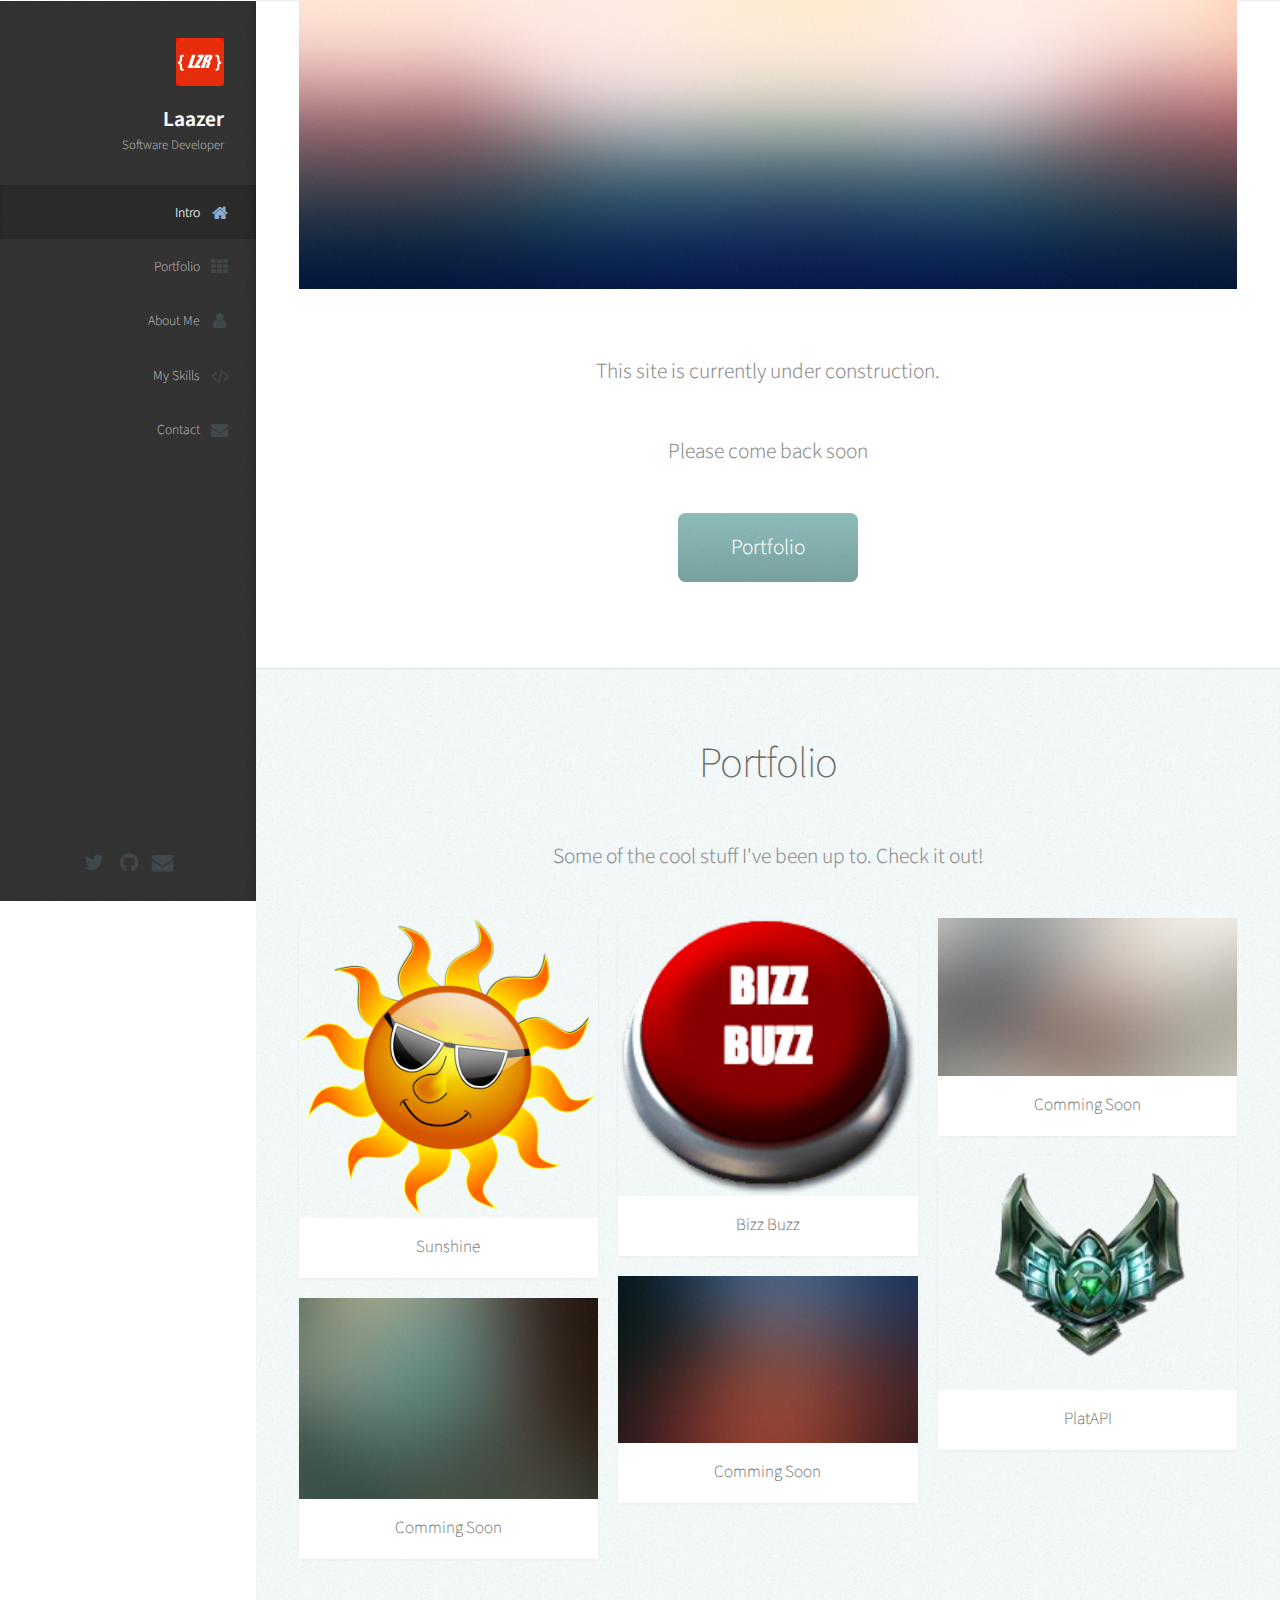
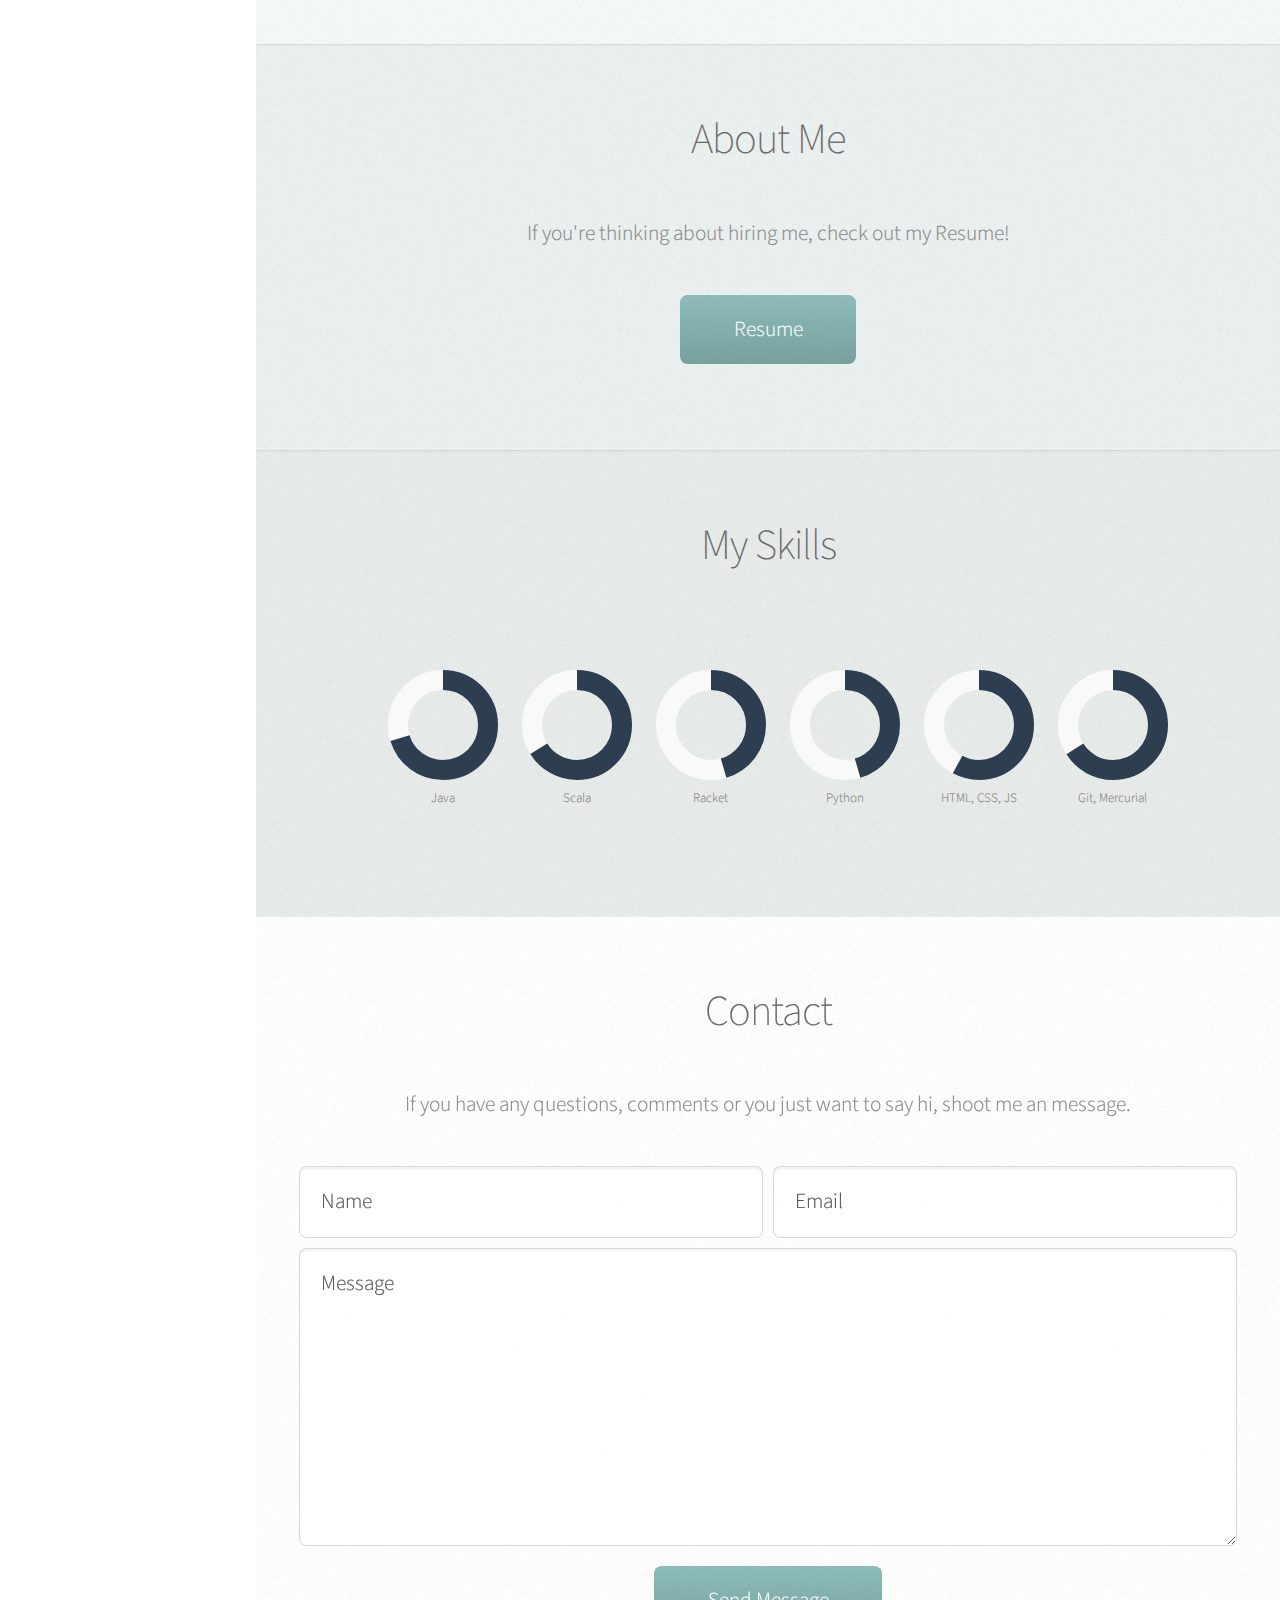
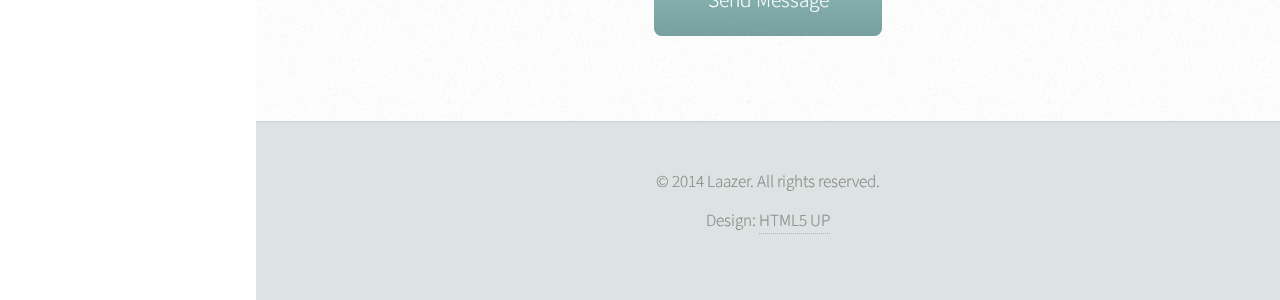
<file: index.html>
<!DOCTYPE HTML>
<html>
	<head>
		<title>laazer</title>
        <!--[if IE]>
            <script type="text/javascript">
            window.location = "http://www.laazer.github.io/ie.html";
            </script>
        <![endif]-->
		<meta http-equiv="content-type" content="text/html; charset=utf-8" />
		<meta name="description" content="" />
		<meta name="keywords" content="" />
		<link href="http://fonts.googleapis.com/css?family=Source+Sans+Pro:200,300,400,600" rel="stylesheet" type="text/css" />
		<!--[if lte IE 8]><script src="js/html5shiv.js"></script><![endif]-->
		<script src="js/jquery.min.js"></script>
		<script src="js/skel.min.js"></script>
		<script src="js/skel-panels.min.js"></script>
		<script src="js/init.js"></script>
        <script src="js/replace.js"></script>
		<noscript>
			<link rel="stylesheet" href="css/skel-noscript.css" />
			<link rel="stylesheet" href="css/style.css" />
			<link rel="stylesheet" href="css/style-wide.css" />
		</noscript>
		<!--[if lte IE 9]><link rel="stylesheet" href="css/ie9.css" /><![endif]-->
		<!--[if lte IE 8]><link rel="stylesheet" href="css/ie8.css" /><![endif]-->
        <link rel="shortcut icon" href="images/lzr2-favicon.ico" >
	</head>
	<body>

		<!-- Header -->
			<div id="header" class="skel-panels-fixed">

				<div class="top">

					<!-- Logo -->
						<div id="logo">
							<span class="image avatar48"><img src="images/lzr2.png" alt="" /></span>
							<h1 id="title">Laazer</h1>
							<span class="byline">Software Developer</span>
						</div>

					<!-- Nav -->
						<nav id="nav">
							<!--
							
								Prologue's nav expects links in one of two formats:
								
								1. Hash link (scrolls to a different section within the page)
								
								   <li><a href="#foobar" id="foobar-link" class="skel-panels-ignoreHref"><span class="fa fa-whatever-icon-you-want">Foobar</span></a></li>

								2. Standard link (sends the user to another page/site)

								   <li><a href="http://foobar.tld"><span class="fa fa-whatever-icon-you-want">Foobar</span></a></li>
							
							-->
							<ul>
								<li><a href="#top" id="top-link" class="skel-panels-ignoreHref"><span class="fa fa-home">Intro</span></a></li>
								<li><a href="#portfolio" id="portfolio-link" class="skel-panels-ignoreHref"><span class="fa fa-th">Portfolio</span></a></li>
								<li><a href="#about" id="about-link" class="skel-panels-ignoreHref"><span class="fa fa-user">About Me</span></a></li>
                                <li><a href="#skillz" id="skillz-link" class="skel-panels-ignoreHref"><span class="fa fa-code">My Skills</span></a></li>
								<li><a href="#contact" id="contact-link" class="skel-panels-ignoreHref"><span class="fa fa-envelope">Contact</span></a></li>
							</ul>
						</nav>
						
				</div>
				
				<div class="bottom">

					<!-- Social Icons -->
						<ul class="icons">
							<li><a href="https://twitter.com/laazer_dev" class="fa fa-twitter solo"><span>Twitter</span></a></li>
							<li><a href="#" class="fa fa-facebook solo" style="display:none;"><span>Facebook</span></a></li>
							<li><a href="https://github.com/laazer" class="fa fa-github solo"><span>Github</span></a></li>
							<li><a href="#" class="fa fa-envelope solo"><span>Email</span></a></li>
						</ul>
				
				</div>
			
			</div>

		<!-- Main -->
			<div id="main">
			
				<!-- Intro -->
					<section id="top" class="one">
						<div class="container">

							<a href="#" class="image featured"><img src="images/pic01.jpg" alt="" /></a>

							<header>
								This site is currently under construction.
							</header>
							
							<p>Please come back soon</p>

							<footer>
								<a href="#portfolio" class="button scrolly">Portfolio</a>
							</footer>

						</div>
					</section>
					
				<!-- Portfolio -->
					<section id="portfolio" class="two">
						<div class="container">
					
							<header>
								<h2>Portfolio</h2>
							</header>
							
							<p>Some of the cool stuff I've been up to. Check it out!</p>
						
							<div class="row">
								<div class="4u">
									<article class="item">
										<a href="https://laazer.github.io/sunshine" class="image full"><img src="images/sunshineImage.png" alt="" /></a>
										<header>
											<h3>Sunshine</h3>
										</header>
									</article>
									<article class="item">
										<a href="#" class="image full"><img src="images/pic03.jpg" alt="" /></a>
										<header>
											<h3>Comming Soon</h3>
										</header>
									</article>
								</div>
								<div class="4u">
									<article class="item">
										<a href="https://laazer.github.io/bizzbuzz" class="image full"><img src="images/bbButton.png" alt="" /></a>
										<header>
											<h3>Bizz Buzz</h3>
										</header>
									</article>
									<article class="item">
										<a href="#" class="image full"><img src="images/pic05.jpg" alt="" /></a>
										<header>
											<h3>Comming Soon</h3>
										</header>
									</article>
								</div>
								<div class="4u">
									<article class="item">
										<a href="#" class="image full"><img src="images/pic06.jpg" alt="" /></a>
										<header>
											<h3>Comming Soon</h3>
										</header>
									</article>
									<article class="item">
										<a href="https://laazer.github.io/platapi" class="image full"><img src="images/platImage.png" alt="" /></a>
										<header>
											<h3>PlatAPI</h3>
										</header>
									</article>
								</div>
							</div>

						</div>
					</section>

				<!-- About Me -->
					<section id="about" class="three">
						<div class="container">

							<header>
								<h2 id="about-me-l">About Me</h2>
							</header>
<!--							<a href="#" class="image featured"><img src="images/pic08.jpg" alt="" /></a>-->
							<p>If you're thinking about hiring me, check out my Resume!</p>
                            <a href="#" class="button submit">Resume</a>
						</div>
					</section>
                
			    <!-- Skills -->
                <section id=skillz class="four">
                	<div class="container">
                    <header>
                        <h2 id="skills">My Skills</h2>
                    </header>
                    <div class="charts">
                        <span class="chart" id="java" data-percent="85">
                            <span class="skill-text">Java</span>
                        </span>
                        <span class="chart" id="Scala" data-percent="80">
                            <span class="skill-text">Scala</span>
                           
                        </span>
                        <span class="chart" id="racket" data-percent="55">
                            <span class="skill-text">Racket</span>
                            
                        </span>
                        <span class="chart" id="python" data-percent="55">
                            <span class="skill-text">Python</span>
                           
                        </span>
                        <span class="chart" id="html" data-percent="70">
                            <span class="skill-text">HTML, CSS, JS</span>
                            
                        </span>
                        <span class="chart" id="git" data-percent="80">
                            <span class="skill-text">Git, Mercurial</span>
                            
                        </span>
                        <script src="js/jquery.easypiechart.min.js"></script>
                        <script src="js/eatPie.js"></script>
                        <script src="js/fontSizer.js"></script>
                    </div>
                    </div>
                </section>
                
				<!-- Contact -->
					<section id="contact" class="five">
						<div class="container">

							<header>
								<h2>Contact</h2>
							</header>

							<p>If you have any questions, comments or you just want to say hi, shoot me an message.</p>
							
							<form method="post" action="#">
								<div class="row half">
									<div class="6u"><input type="text" class="text" name="name" placeholder="Name" /></div>
									<div class="6u"><input type="text" class="text" name="email" placeholder="Email" /></div>
								</div>
								<div class="row half">
									<div class="12u">
										<textarea name="message" placeholder="Message"></textarea>
									</div>
								</div>
								<div class="row">
									<div class="12u">
										<a href="#" class="button submit">Send Message</a>
									</div>
								</div>
							</form>

						</div>
					</section>
			
			</div>

		<!-- Footer -->
			<div id="footer">
				
				<!-- Copyright -->
					<div class="copyright">
						<p>&copy; 2014 Laazer. All rights reserved.</p>
						<ul class="menu">
							<li>Design: <a href="http://html5up.net">HTML5 UP</a></li>
						</ul>
					</div>
				
			</div>

	</body>
</html>
</file>
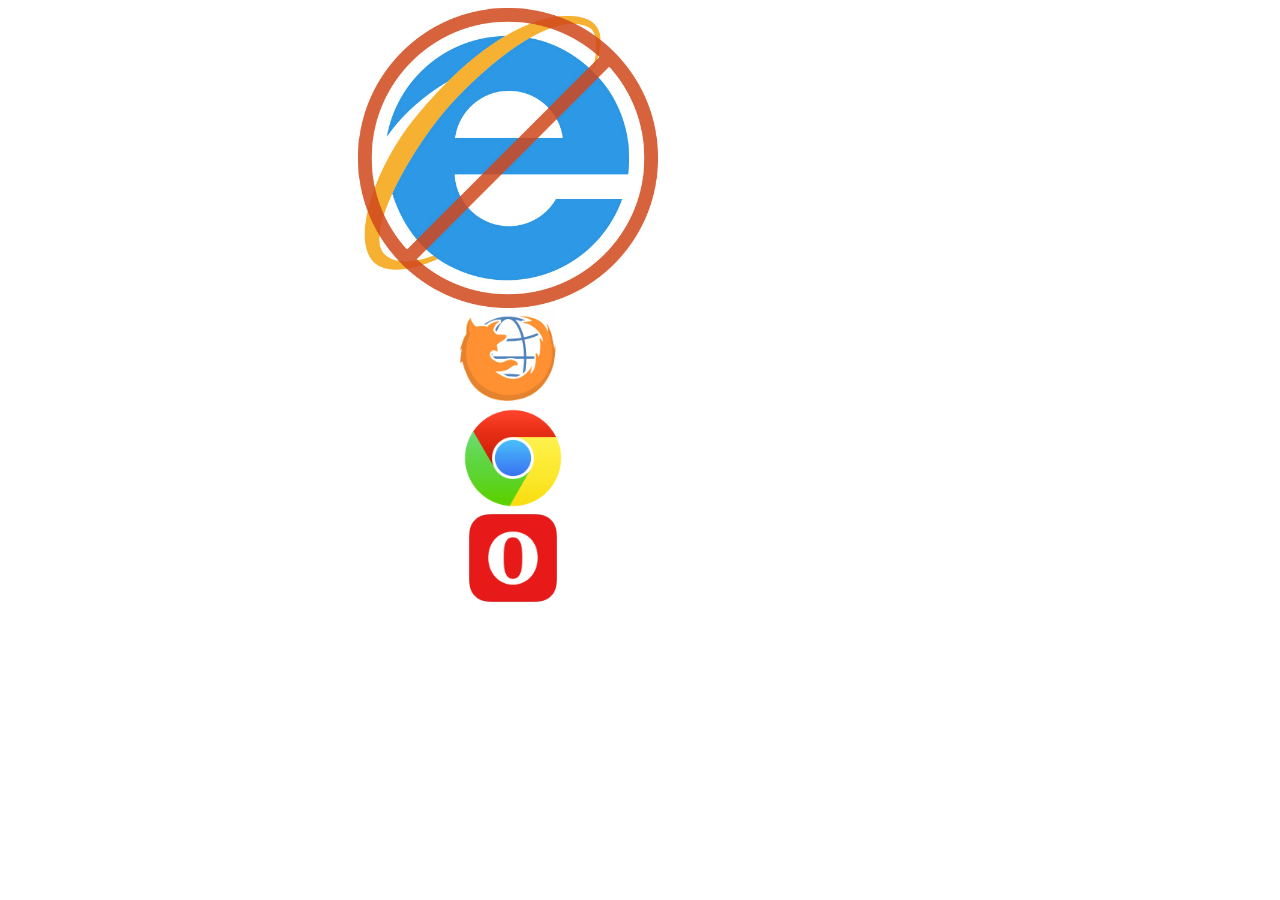
<file: ie.html>
<!DOCTYPE HTML>
<html>
    <head>
    </head>
    <body>
        <link rel="stylesheet" href="css/ie_no.css" />
        <div class="block-holder">
            <div class="ie-holder"><div class="ie-image"></div></div>
            <div class="good-browsers">
                <div class="image-holder">
                    <div class="ff-image"></div>
                    <div class="slide-out"></div>
                </div>
                <div class="image-holder">
                    <div class="chrome-image"></div>
                    <div class="slide-out"></div>
                </div>
                <div class="image-holder">
                    <div class="opera-image"></div>
                    <div class="slide-out"></div>
                </div>
                <div class="image-holder">
                    <div class="safari-image"></div>
                    <div class="slide-out"></div>
                </div>
            </div>
        </div>
    </body>
</html>
</file>
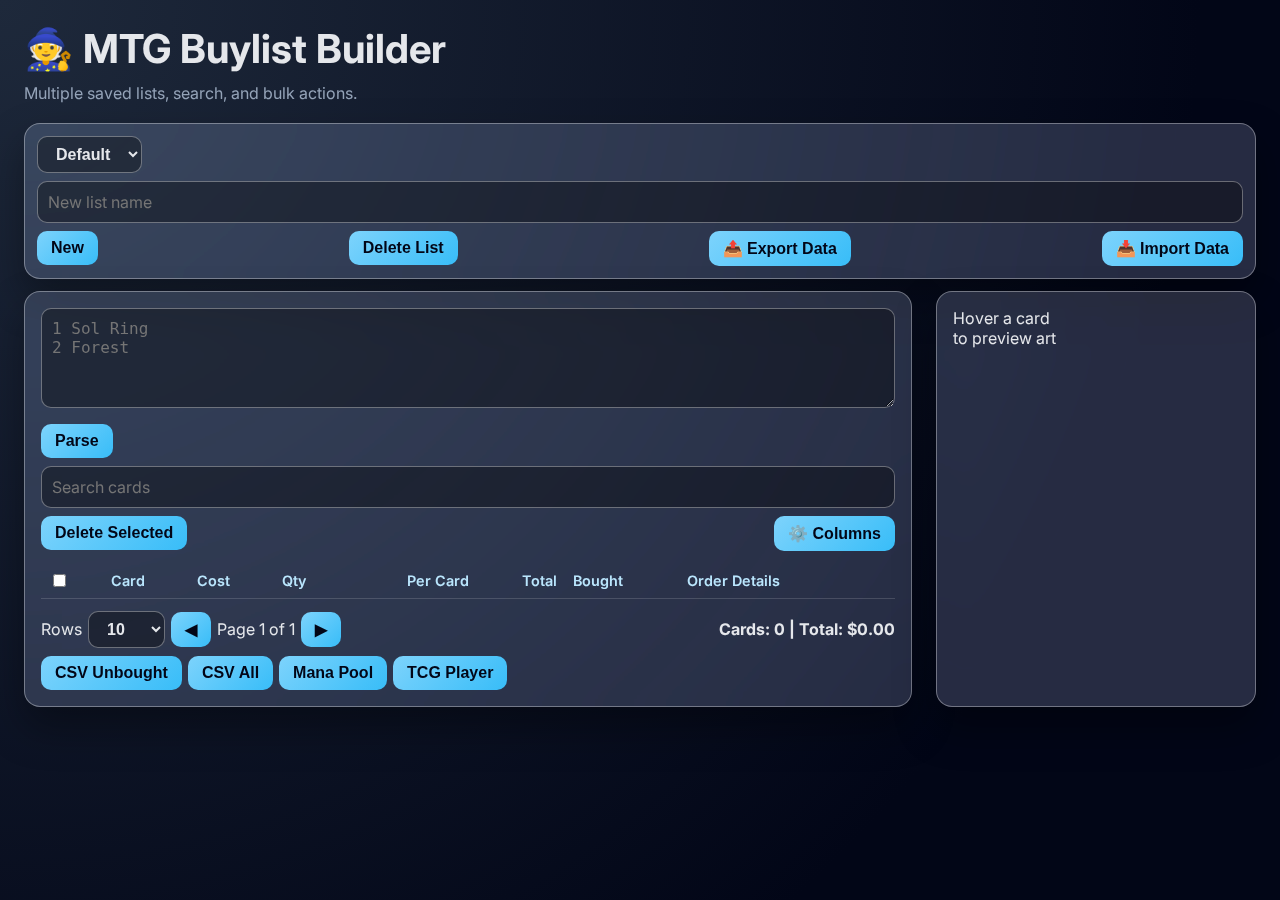
<file: mtg_card_buylist_app.html>
<!DOCTYPE html>
<html lang="en">
<head>
  <meta charset="UTF-8" />
  <title>MTG Buylist Builder</title>

  <link rel="preconnect" href="https://fonts.googleapis.com">
  <link rel="preconnect" href="https://fonts.gstatic.com" crossorigin>
  <link href="https://fonts.googleapis.com/css2?family=Inter:wght@400;600;700&display=swap" rel="stylesheet">
  <link rel="stylesheet" href="css/glass.css">
</head>
<body>

<h1>🧙 MTG Buylist Builder</h1>
<p>Multiple saved lists, search, and bulk actions.</p>

<div class="top-controls glass" style="padding:12px; margin-bottom:12px;">
  <select id="listSelect" onchange="loadList()"></select>
  <input id="newListName" type="text" placeholder="New list name" />
  <button onclick="createList()">New</button>
  <button onclick="deleteList()">Delete List</button>
  <button onclick="exportData()" title="Export all data to transfer to another device">📤 Export Data</button>
  <button onclick="importData()" title="Import data from another device">📥 Import Data</button>
</div>

<div class="layout">
  <div class="glass" style="padding:16px;">
    <textarea id="deckList" placeholder="1 Sol Ring
2 Forest"></textarea>
    <div class="controls">
      <button onclick="parseDeckList()">Parse</button>
      <input id="search" type="text" placeholder="Search cards" oninput="render()" />
      <button onclick="bulkDelete()">Delete Selected</button>
      <div class="column-toggle">
        <button onclick="document.getElementById('columnMenu').classList.toggle('hidden')">⚙️ Columns</button>
        <div id="columnMenu" class="column-menu hidden glass">
          <label><input type="checkbox" id="col-manaCost" onchange="toggleColumn('manaCost')" checked> Mana Cost</label>
          <label><input type="checkbox" id="col-qty" onchange="toggleColumn('qty')" checked> Quantity</label>
          <label><input type="checkbox" id="col-price" onchange="toggleColumn('price')" checked> Per Card</label>
          <label><input type="checkbox" id="col-totalPrice" onchange="toggleColumn('totalPrice')" checked> Total Price</label>
          <label><input type="checkbox" id="col-bought" onchange="toggleColumn('bought')" checked> Bought</label>
          <label><input type="checkbox" id="col-orderDetails" onchange="toggleColumn('orderDetails')" checked> Order Details</label>
        </div>
      </div>
    </div>

    <table>
      <thead>
        <tr id="tableHeader">
          <th><input type="checkbox" onclick="toggleAll(this)"></th>
          <th onclick="sortBy('name')">Card</th>
        </tr>
      </thead>
      <tbody id="cardTable"></tbody>
    </table>

    <div class="controls">
      <div class="pagination">
        Rows <select id="pageSize" onchange="page=0;render()"><option>10</option><option>25</option><option>50</option><option>100</option><option>250</option></select>
        <button onclick="page=Math.max(0,page-1);render()">◀</button>
        <span id="pageInfo">Page <span id="currentPage">1</span> of <span id="totalPages">1</span></span>
        <button onclick="page++;render()">▶</button>
      </div>
      <div><strong>Cards: <span id="cardCount">0</span> | Total: $<span id="total">0.00</span></strong></div>
      <div class="export-buttons">
        <button onclick="exportCSV(false)">CSV Unbought</button>
        <button onclick="exportCSV(true)">CSV All</button>
        <button onclick="exportForManaPool(false)" title="Export as Quantity Card Name format for Mana Pool">Mana Pool</button>
        <button onclick="exportForTCGPlayer(false)" title="Export as Card Name | Quantity format for TCG Player">TCG Player</button>
      </div>
    </div>
  </div>

  <div class="glass image-panel" style="padding:16px; position:relative;">
    <div id="imgHint">Hover a card<br>to preview art</div>
    <div id="imgLoading" class="img-status" style="display:none;">
      <div class="spinner"></div>
      <div>Loading...</div>
    </div>
    <div id="imgError" class="img-status" style="display:none;">
      <div class="error-icon">⚠️</div>
      <div>Image not found</div>
    </div>
    <img id="cardImage" />
    <button id="flipButton" onclick="flipCardFace()" style="display:none; position:absolute; top:16px; right:16px; z-index:10;">🔄 Flip</button>
  </div>
</div>

<script src="js/mtg-buylist.js"></script>
</body>
</html>
</file>
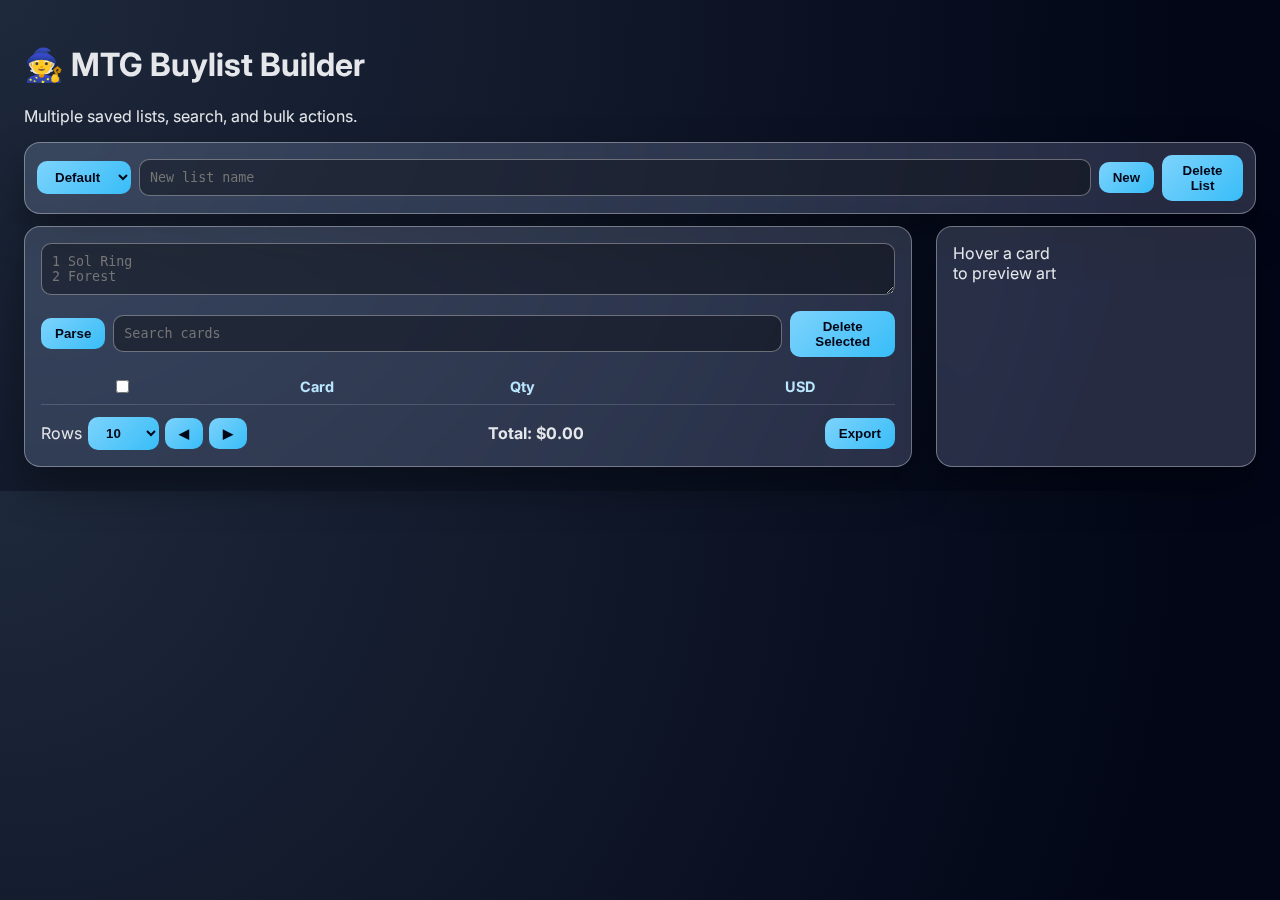
<file: mtg_card_buylist_app_single_file.html>
<!DOCTYPE html>
<html lang="en">
<head>
  <meta charset="UTF-8" />
  <title>MTG Buylist Builder</title>

  <link rel="preconnect" href="https://fonts.googleapis.com">
  <link rel="preconnect" href="https://fonts.gstatic.com" crossorigin>
  <link href="https://fonts.googleapis.com/css2?family=Inter:wght@400;600;700&display=swap" rel="stylesheet">

  <style>
    :root {
      --glass-bg: rgba(255, 255, 255, 0.15);
      --glass-border: rgba(255, 255, 255, 0.35);
      --accent: #7dd3fc;
      --accent-strong: #38bdf8;
      --text: #e5e7eb;
    }
    * { box-sizing: border-box; }
    body {
      font-family: Inter, system-ui, sans-serif;
      background: radial-gradient(1200px at top left, #1e293b, #020617);
      color: var(--text);
      margin: 0; padding: 24px;
    }
    .glass {
      background: var(--glass-bg);
      backdrop-filter: blur(14px) saturate(160%);
      border: 1px solid var(--glass-border);
      border-radius: 16px;
      box-shadow: 0 20px 40px rgba(0,0,0,0.35);
    }
    .layout { display: grid; grid-template-columns: 1fr 320px; gap: 24px; }
    textarea, input[type="text"] {
      width: 100%; background: rgba(0,0,0,0.35); border: 1px solid var(--glass-border);
      color: var(--text); border-radius: 10px; padding: 10px; font-family: monospace;
    }
    button, select {
      padding: 8px 14px; border-radius: 10px; border: none;
      background: linear-gradient(135deg, var(--accent), var(--accent-strong));
      color: #020617; font-weight: 600; cursor: pointer;
    }
    table { width: 100%; border-collapse: collapse; margin-top: 12px; font-size: 0.9rem; }
    th, td { padding: 8px; border-bottom: 1px solid rgba(255,255,255,0.15); }
    th { cursor: pointer; color: #bae6fd; }
    tr:hover { background: rgba(255,255,255,0.08); }
    input.qty { width: 60px; text-align: center; }
    .price { text-align: right; }
    .controls, .top-controls {
      display: flex; gap: 8px; justify-content: space-between; align-items: center; margin-top: 12px;
    }
    .pagination { display: flex; gap: 6px; align-items: center; }
    .image-panel img { width: 100%; border-radius: 12px; display: none; }
  </style>
</head>
<body>

<h1>🧙 MTG Buylist Builder</h1>
<p>Multiple saved lists, search, and bulk actions.</p>

<div class="top-controls glass" style="padding:12px; margin-bottom:12px;">
  <select id="listSelect" onchange="loadList()"></select>
  <input id="newListName" type="text" placeholder="New list name" />
  <button onclick="createList()">New</button>
  <button onclick="deleteList()">Delete List</button>
</div>

<div class="layout">
  <div class="glass" style="padding:16px;">
    <textarea id="deckList" placeholder="1 Sol Ring
2 Forest"></textarea>
    <div class="controls">
      <button onclick="parseDeckList()">Parse</button>
      <input id="search" type="text" placeholder="Search cards" oninput="render()" />
      <button onclick="bulkDelete()">Delete Selected</button>
    </div>

    <table>
      <thead>
        <tr>
          <th><input type="checkbox" onclick="toggleAll(this)"></th>
          <th onclick="sortBy('name')">Card</th>
          <th onclick="sortBy('qty')">Qty</th>
          <th onclick="sortBy('price')" class="price">USD</th>
          <th></th>
        </tr>
      </thead>
      <tbody id="cardTable"></tbody>
    </table>

    <div class="controls">
      <div class="pagination">
        Rows <select id="pageSize" onchange="render()"><option>10</option><option>25</option><option>50</option><option>100</option><option>250</option></select>
        <button onclick="page=Math.max(0,page-1);render()">◀</button>
        <button onclick="page++;render()">▶</button>
      </div>
      <div><strong>Total: $<span id="total">0.00</span></strong></div>
      <button onclick="exportCSV()">Export</button>
    </div>
  </div>

  <div class="glass image-panel" style="padding:16px;">
    <div id="imgHint">Hover a card<br>to preview art</div>
    <img id="cardImage" />
  </div>
</div>

<script>
  let state = JSON.parse(localStorage.getItem('mtgLists') || '{}');
  let current = Object.keys(state)[0] || 'Default';
  state[current] ||= [];

  let sortKey='name', sortDir=1, page=0;
  const table=document.getElementById('cardTable');
  const totalEl=document.getElementById('total');

  function save(){ localStorage.setItem('mtgLists', JSON.stringify(state)); }

  function refreshListSelect(){
    listSelect.innerHTML='';
    Object.keys(state).forEach(k=>{
      const o=document.createElement('option'); o.value=o.textContent=k;
      if(k===current) o.selected=true;
      listSelect.appendChild(o);
    });
  }

  function loadList(){ current=listSelect.value; page=0; render(); }

  function createList(){
    const n=newListName.value.trim(); if(!n||state[n])return;
    state[n]=[]; current=n; newListName.value=''; save(); refreshListSelect(); render();
  }

  function deleteList(){
    if(!confirm('Delete list?')) return;
    delete state[current];
    current=Object.keys(state)[0]||'Default';
    state[current] ||= [];
    save(); refreshListSelect(); render();
  }

  function parseDeckList(){
    const map={};
    deckList.value.split(/\n+/).forEach(l=>{
      const m=l.match(/^(\d+)\s+(.+)$/); if(!m)return;
      map[m[2]]=(map[m[2]]||0)+Number(m[1]);
    });
    state[current]=Object.entries(map).map(([name,qty])=>({
      id: crypto.randomUUID(),
      name, qty, price:null, sel:true
    }));
    state[current].forEach(loadPrice); save(); render();
  }

  async function loadPrice(c){
    try{
      const r=await fetch(`https://api.scryfall.com/cards/named?exact=${encodeURIComponent(c.name)}`);
      const d=await r.json();
      c.price=d.prices?.usd?Number(d.prices.usd):null;
      save(); render();
    }catch{}
  }

  function render(){
    table.innerHTML='';
    const cards=state[current]
      .filter(c=>c.name.toLowerCase().includes(search.value.toLowerCase()));

    cards.sort((a,b)=>a[sortKey]>b[sortKey]?sortDir:-sortDir);
    const size=Number(pageSize.value);

    cards.slice(page*size,page*size+size).forEach(c=>{
      const r=document.createElement('tr');
      r.innerHTML=`
        <td><input type=checkbox ${c.sel?'checked':''} onchange="c.sel=this.checked;save();updateTotal()"></td>
        <td>${c.name}</td>
        <td><input class=qty type=number value=${c.qty} onchange="c.qty=this.value;save();updateTotal()"></td>
        <td class=price>${c.price?c.price.toFixed(2):'—'}</td>
        <td><button onclick="deleteCard('${c.id}')">✕</button></td>`;
      r.onmouseenter=()=>showImage(c.name);
      table.appendChild(r);
    });

    updateTotal(); refreshListSelect(); save();
  }

  function deleteCard(id){
    state[current]=state[current].filter(c=>c.id!==id);
    save(); render();
  }

  function sortBy(k){ sortDir=sortKey===k?-sortDir:1; sortKey=k; render(); }
  function toggleAll(e){ state[current].forEach(c=>c.sel=e.checked); save(); render(); }
  function bulkDelete(){ state[current]=state[current].filter(c=>!c.sel); save(); render(); }

  function updateTotal(){
    let t=0;
    state[current].forEach(c=>{ if(c.sel&&c.price)t+=c.qty*c.price; });
    totalEl.textContent=t.toFixed(2);
  }

  async function showImage(n){
    const r=await fetch(`https://api.scryfall.com/cards/named?exact=${encodeURIComponent(n)}`);
    const d=await r.json();
    cardImage.src=d.image_uris.normal;
    cardImage.style.display='block';
    imgHint.style.display='none';
  }

  function exportCSV(){
    let csv='Name,Qty,Price\n';
    state[current].forEach(c=>csv+=`${c.name},${c.qty},${c.price??''}\n`);
    const a=document.createElement('a');
    a.href=URL.createObjectURL(new Blob([csv],{type:'text/csv'}));
    a.download=`${current}.csv`;
    a.click();
  }

  refreshListSelect(); render();
</script>
</body>
</html>
</file>
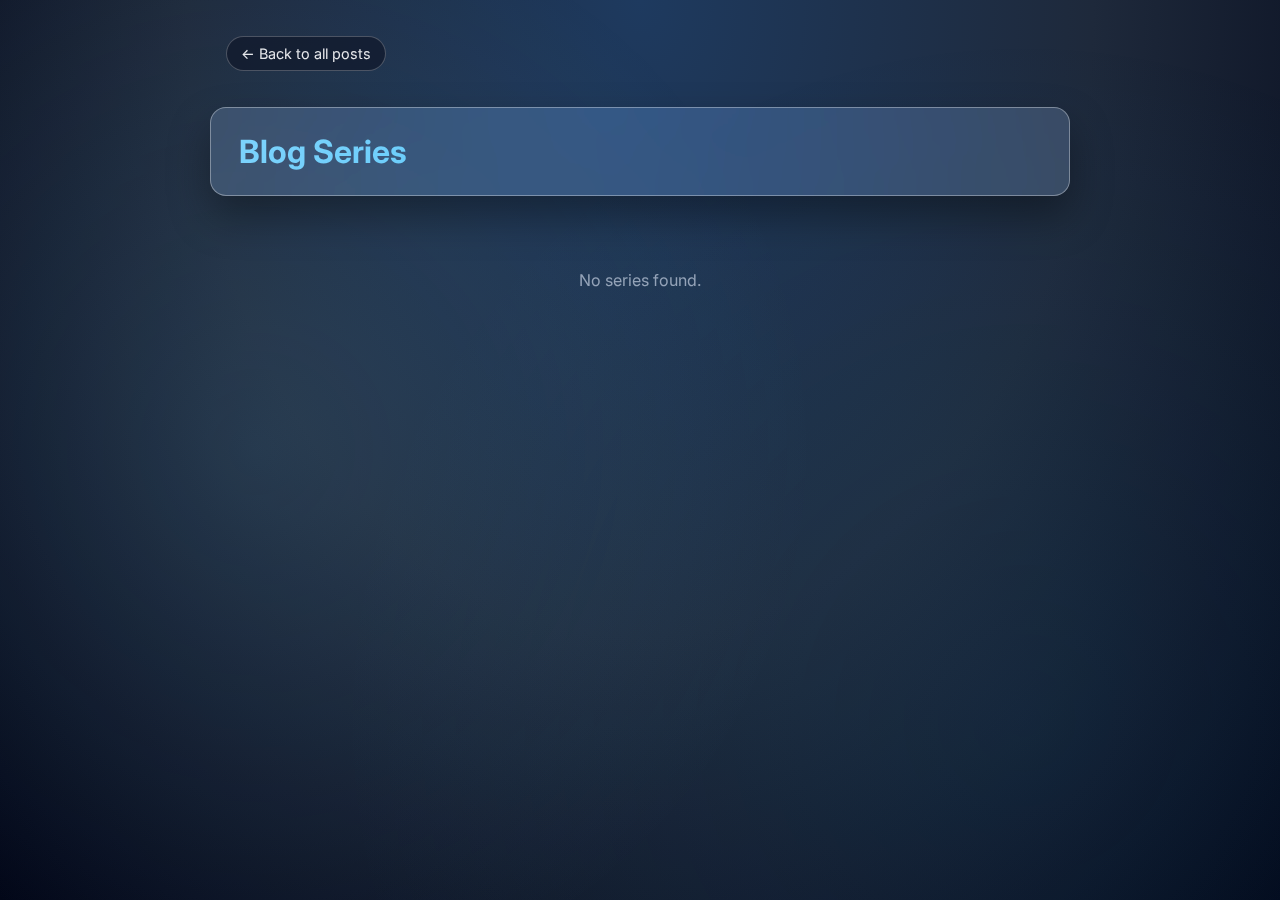
<file: series.html>
<!DOCTYPE html>
<html lang="en">
<head>
  <meta charset="UTF-8" />
  <meta name="viewport" content="width=device-width, initial-scale=1.0" />
  <title>Blog Series - Laazer</title>
  <meta name="description" content="Blog posts organized by series" />

  <link rel="preconnect" href="https://fonts.googleapis.com">
  <link rel="preconnect" href="https://fonts.gstatic.com" crossorigin>
  <link href="https://fonts.googleapis.com/css2?family=Inter:wght@400;600;700&display=swap" rel="stylesheet">
  <link rel="stylesheet" href="css/glass.css">
  <link rel="stylesheet" href="css/series.css">
  <link rel="shortcut icon" href="images/lzr2-favicon.ico">
</head>
<body>
  <div class="series-shell">
    <header class="series-nav">
      <a href="index.html#blogs" class="series-back-link">← Back to all posts</a>
    </header>

    <header class="series-page-header glass">
      <h1 class="series-page-title">Blog Series</h1>
    </header>

    <main id="series-root">
      <p class="series-loading">Loading series…</p>
    </main>
  </div>

  <script>
    (function () {
      var root = document.getElementById('series-root');
      var params = new URLSearchParams(window.location.search);

      function normalizeSeriesQuery(raw) {
        if (raw == null || raw === '') return '';
        var s = String(raw).trim();
        try {
          s = decodeURIComponent(s);
        } catch (e) {
          /* ignore */
        }
        return s;
      }

      function resolveSeriesSlug(wanted, seriesOrder) {
        if (!wanted || !seriesOrder || !seriesOrder.length) return null;
        var i;
        for (i = 0; i < seriesOrder.length; i++) {
          if (seriesOrder[i] === wanted) return seriesOrder[i];
        }
        var lower = wanted.toLowerCase();
        for (i = 0; i < seriesOrder.length; i++) {
          if (String(seriesOrder[i]).toLowerCase() === lower) return seriesOrder[i];
        }
        return null;
      }

      function escapeHtml(text) {
        var div = document.createElement('div');
        div.textContent = String(text);
        return div.innerHTML;
      }

      function formatSeriesName(slug) {
        return slug.split('-').map(function (w) {
          return w.charAt(0).toUpperCase() + w.slice(1);
        }).join(' ');
      }

      function parseDateKey(dateStr) {
        if (!dateStr) return '00000000';
        var parts = String(dateStr).trim().split('/');
        var y = parseInt(parts[0], 10);
        if (isNaN(y)) return '00000000';
        var mo = parts.length > 1 ? parseInt(parts[1], 10) : 1;
        var day = parts.length > 2 ? parseInt(parts[2], 10) : 1;
        return String(y).padStart(4, '0') +
          String(Math.min(12, Math.max(1, mo))).padStart(2, '0') +
          String(Math.min(31, Math.max(1, day))).padStart(2, '0');
      }

      function seriesIndexFromPath(url) {
        if (!url) return null;
        var m = String(url).match(/blog_post_(\d+)/);
        if (!m) return null;
        var n = parseInt(m[1], 10);
        return isNaN(n) ? null : n;
      }

      function formatDate(dateStr) {
        if (!dateStr) return '';
        var parts = String(dateStr).split('/');
        var months = ['Jan', 'Feb', 'Mar', 'Apr', 'May', 'Jun',
                      'Jul', 'Aug', 'Sep', 'Oct', 'Nov', 'Dec'];
        var y = parseInt(parts[0], 10);
        var mo = parts.length > 1 ? parseInt(parts[1], 10) - 1 : 0;
        var day = parts.length > 2 ? parseInt(parts[2], 10) : 1;
        if (isNaN(y)) return dateStr;
        return months[Math.max(0, Math.min(11, mo))] + ' ' + day + ', ' + y;
      }

      function getPostHref(blog) {
        if (blog.type === 'local') {
          return 'blog.html?post=' + encodeURIComponent(blog.url) + '&v=5';
        }
        return blog.url || '#';
      }

      function toggleCard(card, btn) {
        var isOpen = card.classList.contains('open');
        card.classList.toggle('open', !isOpen);
        btn.setAttribute('aria-expanded', String(!isOpen));
      }

      function render(profile) {
        var blogs = (profile && Array.isArray(profile.blogs)) ? profile.blogs : [];

        // Group blogs by series, preserving first-seen order.
        var seriesMap = Object.create(null);
        var seriesOrder = [];
        blogs.forEach(function (blog) {
          var s = blog.series;
          if (!s) return;
          if (!seriesMap[s]) {
            seriesMap[s] = [];
            seriesOrder.push(s);
          }
          seriesMap[s].push(blog);
        });

        if (seriesOrder.length === 0) {
          root.innerHTML = '<p class="series-empty">No series found.</p>';
          return;
        }

        // Sort series: most recently active (latest post date) first.
        seriesOrder.sort(function (a, b) {
          var latestA = seriesMap[a].reduce(function (best, p) {
            var k = parseDateKey(p.date);
            return k > best ? k : best;
          }, '00000000');
          var latestB = seriesMap[b].reduce(function (best, p) {
            var k = parseDateKey(p.date);
            return k > best ? k : best;
          }, '00000000');
          return latestB.localeCompare(latestA);
        });

        var fragment = document.createDocumentFragment();

        seriesOrder.forEach(function (slug) {
          var posts = seriesMap[slug].slice().sort(function (a, b) {
            var ia = seriesIndexFromPath(a.url);
            var ib = seriesIndexFromPath(b.url);
            if (ia != null && ib != null && ia !== ib) return ia - ib;
            return parseDateKey(a.date).localeCompare(parseDateKey(b.date));
          });

          var card = document.createElement('div');
          card.className = 'series-card glass';
          card.setAttribute('data-series', slug);

          // Header button
          var btn = document.createElement('button');
          btn.type = 'button';
          btn.className = 'series-card-header';
          btn.setAttribute('aria-expanded', 'false');
          btn.setAttribute('aria-label', 'Toggle ' + formatSeriesName(slug) + ' series');

          var titleRow = document.createElement('div');
          titleRow.className = 'series-card-title-row';

          var nameEl = document.createElement('span');
          nameEl.className = 'series-card-name';
          nameEl.textContent = formatSeriesName(slug);

          var countEl = document.createElement('span');
          countEl.className = 'series-post-count';
          countEl.textContent = posts.length + ' post' + (posts.length === 1 ? '' : 's');

          titleRow.appendChild(nameEl);
          titleRow.appendChild(countEl);

          var chevron = document.createElement('span');
          chevron.className = 'series-chevron';
          chevron.setAttribute('aria-hidden', 'true');
          chevron.textContent = '▼';

          btn.appendChild(titleRow);
          btn.appendChild(chevron);

          // Posts list
          var list = document.createElement('div');
          list.className = 'series-posts-list';
          list.setAttribute('role', 'list');

          posts.forEach(function (post, idx) {
            var href = getPostHref(post);
            var isExternal = post.type !== 'local';

            var item = document.createElement('a');
            item.className = 'series-post-item';
            item.href = href;
            item.setAttribute('role', 'listitem');
            if (isExternal) {
              item.target = '_blank';
              item.rel = 'noopener noreferrer';
            }

            var numEl = document.createElement('span');
            numEl.className = 'series-post-num';
            numEl.textContent = idx + 1;

            var body = document.createElement('span');
            body.className = 'series-post-body';

            var titleSpan = document.createElement('span');
            titleSpan.className = 'series-post-title';
            titleSpan.textContent = post.title || '(untitled)';

            var meta = document.createElement('span');
            meta.className = 'series-post-meta';

            if (post.date) {
              var dateEl = document.createElement('span');
              dateEl.className = 'series-post-date';
              dateEl.textContent = formatDate(post.date);
              meta.appendChild(dateEl);
            }

            if (isExternal && post.type) {
              var badge = document.createElement('span');
              badge.className = 'series-post-type-badge';
              badge.textContent = post.type.charAt(0).toUpperCase() + post.type.slice(1);
              meta.appendChild(badge);
            }

            body.appendChild(titleSpan);
            body.appendChild(meta);

            var arrow = document.createElement('span');
            arrow.className = 'series-post-arrow';
            arrow.setAttribute('aria-hidden', 'true');
            arrow.textContent = '→';

            item.appendChild(numEl);
            item.appendChild(body);
            item.appendChild(arrow);
            list.appendChild(item);
          });

          btn.addEventListener('click', function () { toggleCard(card, btn); });
          card.appendChild(btn);
          card.appendChild(list);
          fragment.appendChild(card);
        });

        root.innerHTML = '';
        root.appendChild(fragment);

        var seriesWanted = normalizeSeriesQuery(params.get('series'));
        var resolvedSlug = resolveSeriesSlug(seriesWanted, seriesOrder);

        function openCardBySlug(slug) {
          if (!slug) return;
          var cards = root.querySelectorAll('.series-card');
          for (var c = 0; c < cards.length; c++) {
            if (cards[c].getAttribute('data-series') !== slug) continue;
            var cardEl = cards[c];
            var hdr = cardEl.querySelector('.series-card-header');
            if (!hdr) return;
            cardEl.classList.add('open');
            hdr.setAttribute('aria-expanded', 'true');
            requestAnimationFrame(function () {
              cardEl.scrollIntoView({ behavior: 'smooth', block: 'start' });
            });
            document.title = formatSeriesName(slug) + ' - Blog Series - Laazer';
            return;
          }
        }

        if (resolvedSlug) {
          openCardBySlug(resolvedSlug);
        } else if (seriesOrder.length === 1) {
          // Auto-open if there is only one series.
          var firstCard = root.querySelector('.series-card');
          var firstBtn = root.querySelector('.series-card-header');
          if (firstCard && firstBtn) {
            firstCard.classList.add('open');
            firstBtn.setAttribute('aria-expanded', 'true');
          }
        }
      }

      // Fetch profile
      var pageHref = window.location.href.replace(/[#?].*$/, '');
      var base = pageHref.substring(0, pageHref.lastIndexOf('/') + 1);
      fetch(base + 'data/profile.json', { cache: 'no-store' })
        .then(function (res) {
          if (!res.ok) throw new Error('Failed to load');
          return res.json();
        })
        .then(render)
        .catch(function () {
          root.innerHTML = '<p class="series-error">Unable to load series data.</p>';
        });
    })();
  </script>
</body>
</html>
</file>
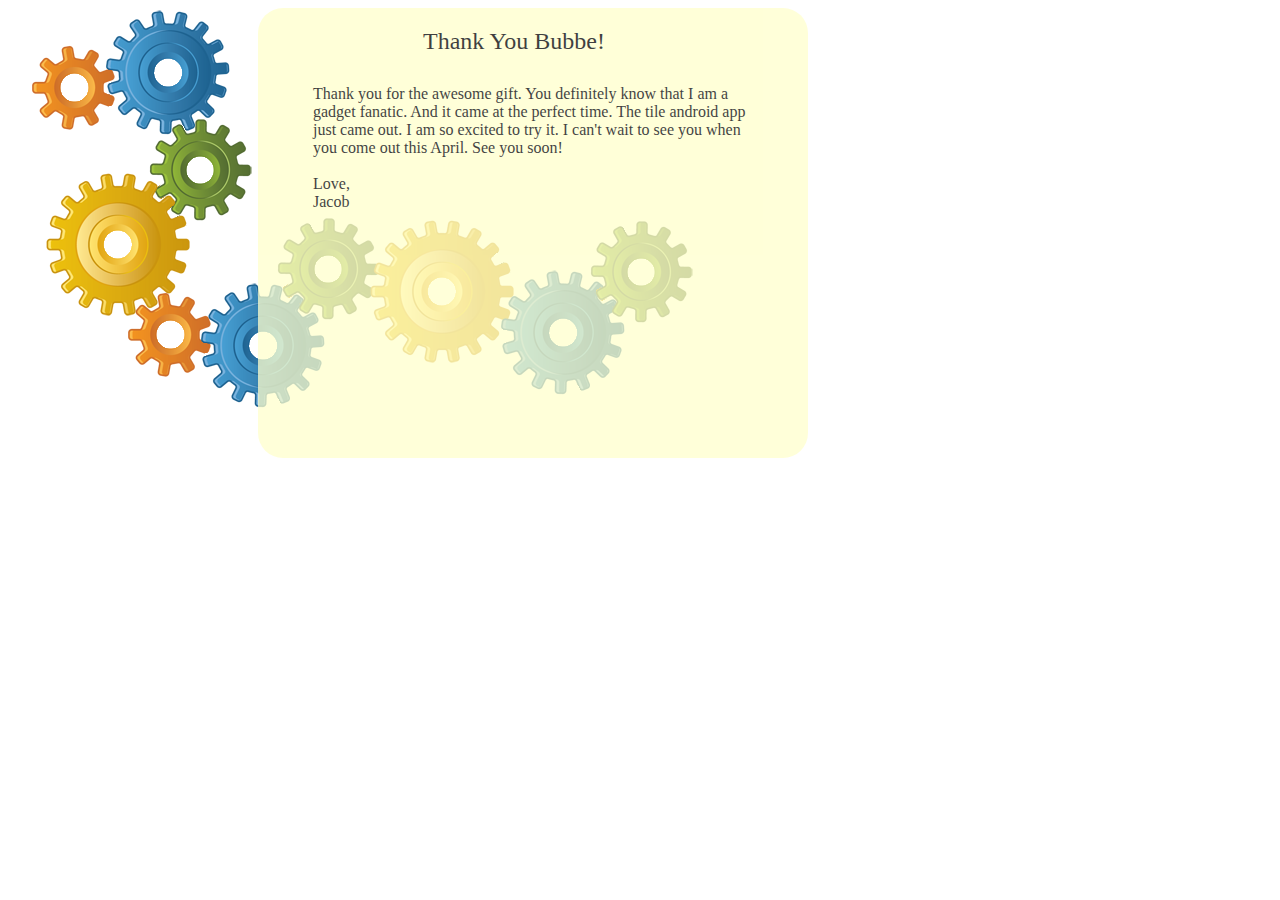
<file: ty.html>
<html>
    <head></head>
    <body>
        <link rel="stylesheet" href="css/ty.css" />
        <div class="container">
            <div class="gear" id="gear1"></div>
            <div class="gear" id="gear2"></div>
            <div class="gear" id="gear3"></div>
            <div class="gear" id="gear4"></div>
            <div class="gear" id="gear5"></div>
            <div class="gear" id="gear6"></div>
            <div class="gear" id="gear7"></div>
            <div class="gear" id="gear8"></div>
            <div class="gear" id="gear9"></div>
            <div class="gear" id="gear10"></div>
            <div class="note">
            <div class="note-holder">
                    <div class="note-header">Thank You Bubbe!</div>
                    <div class="note-body">
                    Thank you for the awesome gift. You definitely know that I am a gadget fanatic. And it came at the perfect time. The tile android app just came out. I am so excited to try it. I can't wait to see you when you come out this April. See you soon!
                    </div>
                <br/>
                <div class="note-footer">
                Love, <br/> 
                Jacob    
                </div>
                </div>
            </div>
        </div>
     </body>
</html>
</file>
<file: css/style-wide.css>
/*
	Prologue 1.2 by HTML5 UP
	html5up.net | @n33co
	Free for personal and commercial use under the CCA 3.0 license (html5up.net/license)
*/

/*********************************************************************************/
/* Basic                                                                         */
/*********************************************************************************/

	body,input,textarea,select
	{
		font-size: 17pt;
	}
	
/*********************************************************************************/
/* Header                                                                        */
/*********************************************************************************/

	#header
	{
		width: 300px;
	}
	
/*********************************************************************************/
/* Footer                                                                        */
/*********************************************************************************/

	#footer
	{
		margin-left: 300px;
	}
	
/*********************************************************************************/
/* Main                                                                          */
/*********************************************************************************/

	#main
	{
		margin-left: 300px;
	}
</file>
<file: css/ie9.css>
/*
	Prologue 1.2 by HTML5 UP
	html5up.net | @n33co
	Free for personal and commercial use under the CCA 3.0 license (html5up.net/license)
*/

/*********************************************************************************/
/* Basic                                                                         */
/*********************************************************************************/

	/* Buttons */
		
		.button
		{
			background-image: url('images/ie9/button.svg');
		}
</file>
<file: css/ie8.css>
/*
	Prologue 1.2 by HTML5 UP
	html5up.net | @n33co
	Free for personal and commercial use under the CCA 3.0 license (html5up.net/license)
*/

/*********************************************************************************/
/* Basic                                                                         */
/*********************************************************************************/

	/* Forms */

		form
		{
		}
		
			form input.text,
			form select,
			form textarea
			{
				-ms-behavior: url('css/PIE.htc');
			}
			
	/* Buttons */
		
		.button
		{
			-ms-behavior: url('css/PIE.htc');
		}
		
/*********************************************************************************/
/* Header                                                                        */
/*********************************************************************************/

	#nav
	{
	}
	
		#nav ul
		{
		}
		
			#nav ul li
			{
			}
			
				#nav ul li a
				{
					color: #888;
				}

					#nav ul li a.active
					{
						background: #1C2022;
					}

/*********************************************************************************/
/* Side Panel                                                                    */
/*********************************************************************************/

	#sidePanelToggle
	{
	}
	
		#sidePanelToggle .toggle
		{
			background-color: #888;
		}
</file>
<file: css/ie_no.css>
body {
    height: 500px;
    width: 700px;
}

.block-holder {
    margin-left: 50%;
    margin-right: 50%;
}

.ie-holder .ie-image {
    height: 300px; width: 300px;
    background-image: url("images/web/ie.png");
}


.image-holder .ff-image {   
    float: left;
    height: 100px; width: 100px;
    margin-left: 100px;
    background-image: url("images/web/ff.png");
}

.image-holder .chrome-image {
    float: left;
    height: 100px; width: 100px;
    margin-left: 105px;
    background-image: url("images/web/Chrome.png");
}

.image-holder .opera-image {
    float: left;
    height: 100px; width: 100px;
    margin-left: 105px;
    background-image: url("images/web/opera.png");
}
</file>
<file: css/glass.css>
/* Liquid Glass Design System */

:root {
  --glass-bg: rgba(255, 255, 255, 0.15);
  --glass-border: rgba(255, 255, 255, 0.35);
  --accent: #7dd3fc;
  --accent-strong: #38bdf8;
  --text: #e5e7eb;
  --text-muted: #94a3b8;
}

* { 
  box-sizing: border-box; 
}

body {
  font-family: Inter, system-ui, sans-serif;
  background: radial-gradient(1200px at top left, #1e293b, #020617);
  color: var(--text);
  margin: 0; 
  padding: 24px;
  min-height: 100vh;
}

/* Glass Component */
.glass {
  background: var(--glass-bg);
  backdrop-filter: blur(14px) saturate(160%);
  border: 1px solid var(--glass-border);
  border-radius: 16px;
  box-shadow: 0 20px 40px rgba(0,0,0,0.35);
}

/* Typography */
h1, h2, h3, h4, h5, h6 {
  margin: 0 0 16px 0;
  color: var(--text);
  font-weight: 700;
}

h1 {
  font-size: 2.5rem;
  margin-bottom: 8px;
}

h2 {
  font-size: 2rem;
}

p {
  margin: 0 0 16px 0;
  line-height: 1.6;
  color: var(--text-muted);
}

a {
  color: var(--accent);
  text-decoration: none;
  transition: color 0.2s;
}

a:hover {
  color: var(--accent-strong);
}

/* Form Elements */
textarea, input[type="text"], input[type="email"], input[type="number"] {
  width: 100%; 
  background: rgba(0,0,0,0.35); 
  border: 1px solid var(--glass-border);
  color: var(--text); 
  border-radius: 10px; 
  padding: 10px; 
  font-family: inherit;
  font-size: 1rem;
}

textarea {
  font-family: monospace;
  resize: vertical;
  min-height: 100px;
}

input[type="text"]:focus, 
input[type="email"]:focus, 
input[type="number"]:focus,
textarea:focus {
  outline: none;
  border-color: var(--accent);
  box-shadow: 0 0 0 3px rgba(125, 211, 252, 0.1);
}

button, select {
  padding: 8px 14px; 
  border-radius: 10px; 
  border: none;
  background: linear-gradient(135deg, var(--accent), var(--accent-strong));
  color: #020617; 
  font-weight: 600; 
  cursor: pointer;
  font-size: 1rem;
  transition: transform 0.2s, box-shadow 0.2s;
}

button:hover, select:hover {
  transform: translateY(-1px);
  box-shadow: 0 4px 12px rgba(125, 211, 252, 0.3);
}

button:active {
  transform: translateY(0);
}

select {
  background: rgba(0,0,0,0.35);
  color: var(--text);
  border: 1px solid var(--glass-border);
}

select:hover {
  background: rgba(0,0,0,0.45);
}

/* Table Styles */
table { 
  width: 100%; 
  border-collapse: collapse; 
  margin-top: 12px; 
  font-size: 0.9rem; 
}

th, td { 
  padding: 8px; 
  border-bottom: 1px solid rgba(255,255,255,0.15); 
  text-align: left;
}

th { 
  cursor: pointer; 
  color: #bae6fd; 
  font-weight: 600;
}

tr:hover { 
  background: rgba(255,255,255,0.08); 
}

input.qty { 
  width: 60px; 
  text-align: center; 
}

.mana-cost {
  font-family: monospace;
  font-size: 0.9rem;
  text-align: center;
  white-space: nowrap;
  color: var(--accent);
  font-weight: 600;
}

.price { 
  text-align: right; 
}

tr.bought {
  opacity: 0.5;
  text-decoration: line-through;
}

.purchase-order {
  font-size: 0.75rem;
  color: var(--accent);
  margin-left: 8px;
  font-weight: 600;
}

/* Column toggle menu */
.column-toggle {
  position: relative;
}

.column-menu {
  position: absolute;
  top: 100%;
  right: 0;
  margin-top: 8px;
  padding: 12px;
  min-width: 180px;
  z-index: 100;
  box-shadow: 0 8px 16px rgba(0,0,0,0.3);
}

.column-menu.hidden {
  display: none;
}

.column-menu label {
  display: block;
  padding: 6px 0;
  cursor: pointer;
  color: var(--text);
  user-select: none;
}

.column-menu label:hover {
  color: var(--accent);
}

.column-menu input[type="checkbox"] {
  width: auto;
  margin-right: 8px;
  cursor: pointer;
}

/* Card name with links */
.card-name-cell {
  position: relative;
}

.card-name {
  display: inline-block;
  margin-right: 8px;
}

.card-links {
  display: inline-flex;
  gap: 6px;
  opacity: 0.6;
  transition: opacity 0.2s;
}

tr:hover .card-links {
  opacity: 1;
}

.card-links a {
  color: var(--accent);
  text-decoration: none;
  font-size: 0.9rem;
  transition: transform 0.2s;
}

.card-links a:hover {
  transform: scale(1.2);
  color: var(--accent-strong);
}

.order-details {
  width: 100%;
  min-width: 150px;
  background: rgba(0,0,0,0.35);
  border: 1px solid var(--glass-border);
  color: var(--text);
  border-radius: 6px;
  padding: 6px 8px;
  font-family: inherit;
  font-size: 0.9rem;
}

.order-details:focus {
  outline: none;
  border-color: var(--accent);
  box-shadow: 0 0 0 2px rgba(125, 211, 252, 0.1);
}

/* Layout Utilities */
.layout { 
  display: grid; 
  grid-template-columns: 1fr 320px; 
  gap: 24px; 
}

.controls, .top-controls {
  display: flex; 
  gap: 8px; 
  justify-content: space-between; 
  align-items: center; 
  margin-top: 12px;
  flex-wrap: wrap;
}

.pagination { 
  display: flex; 
  gap: 6px; 
  align-items: center; 
}

.export-buttons {
  display: flex;
  gap: 6px;
  flex-wrap: wrap;
}

.image-panel img { 
  width: 100%; 
  border-radius: 12px; 
  display: none; 
}

.img-status {
  display: flex;
  flex-direction: column;
  align-items: center;
  justify-content: center;
  min-height: 200px;
  color: var(--text-muted);
  gap: 12px;
}

.spinner {
  width: 40px;
  height: 40px;
  border: 3px solid rgba(255, 255, 255, 0.2);
  border-top-color: var(--accent);
  border-radius: 50%;
  animation: spin 0.8s linear infinite;
}

@keyframes spin {
  to { transform: rotate(360deg); }
}

.error-icon {
  font-size: 48px;
  opacity: 0.7;
}

/* Section Styles */
section {
  margin-bottom: 48px;
}

.section-content {
  padding: 24px;
}

/* Responsive Design */
@media (max-width: 768px) {
  body {
    padding: 16px;
  }

  h1 {
    font-size: 2rem;
  }

  h2 {
    font-size: 1.5rem;
  }

  .layout {
    grid-template-columns: 1fr;
  }

  .controls, .top-controls {
    flex-direction: column;
    align-items: stretch;
  }

  .controls > * {
    width: 100%;
  }
}

@media (max-width: 480px) {
  body {
    padding: 12px;
  }

  .glass {
    border-radius: 12px;
  }

  .section-content {
    padding: 16px;
  }
}
</file>
<file: css/series.css>
/* Series page styles - matches liquid glass aesthetic */

body {
  font-family: Inter, system-ui, sans-serif;
  background: radial-gradient(ellipse at top, #1e3a5f 0%, #1e293b 50%, #020617 100%);
  color: var(--text);
  margin: 0;
  padding: 24px;
  min-height: 100vh;
}

body::before {
  content: '';
  position: fixed;
  top: 0;
  left: 0;
  width: 100%;
  height: 100%;
  background:
    radial-gradient(circle at 20% 50%, rgba(125, 211, 252, 0.12) 0%, transparent 50%),
    radial-gradient(circle at 80% 80%, rgba(56, 189, 248, 0.08) 0%, transparent 55%);
  pointer-events: none;
  z-index: 0;
}

body > * {
  position: relative;
  z-index: 1;
}

.series-shell {
  max-width: 860px;
  margin: 0 auto;
}

/* ── Nav ── */
.series-nav {
  display: flex;
  align-items: center;
  gap: 12px;
  margin-bottom: 24px;
  padding: 12px 16px;
}

.series-back-link {
  display: inline-flex;
  align-items: center;
  gap: 8px;
  padding: 8px 14px;
  border-radius: 999px;
  border: 1px solid rgba(255, 255, 255, 0.24);
  background: rgba(15, 23, 42, 0.7);
  color: var(--text);
  text-decoration: none;
  font-size: 0.9rem;
  transition: all 0.2s ease;
}

.series-back-link:hover {
  border-color: var(--accent);
  background: rgba(15, 23, 42, 0.9);
  transform: translateY(-1px);
}

/* ── Page header ── */
.series-page-header.glass {
  padding: 24px 28px;
  margin-bottom: 24px;
}

.series-page-title {
  font-size: 2rem;
  margin: 0;
  background: linear-gradient(135deg, var(--accent), var(--accent-strong));
  -webkit-background-clip: text;
  -webkit-text-fill-color: transparent;
  background-clip: text;
}

/* ── Series cards ── */
.series-card.glass {
  margin-bottom: 18px;
  padding: 0;
  overflow: hidden;
}

.series-card-header {
  /* reset glass.css button defaults */
  all: unset;
  box-sizing: border-box;
  width: 100%;
  display: flex;
  align-items: center;
  justify-content: space-between;
  gap: 16px;
  padding: 20px 22px;
  cursor: pointer;
  border-radius: 16px;
  transition: background 0.15s ease;
}

.series-card-header:hover {
  background: rgba(125, 211, 252, 0.05);
}

.series-card-header:focus-visible {
  outline: 2px solid var(--accent-strong);
  outline-offset: -2px;
}

.series-card.open .series-card-header {
  border-radius: 16px 16px 0 0;
  border-bottom: 1px solid rgba(255, 255, 255, 0.1);
}

.series-card-title-row {
  display: flex;
  align-items: center;
  gap: 12px;
  flex: 1;
  min-width: 0;
}

.series-card-name {
  font-size: 1.2rem;
  font-weight: 700;
  color: var(--text);
  white-space: nowrap;
  overflow: hidden;
  text-overflow: ellipsis;
}

.series-post-count {
  font-size: 0.78rem;
  color: var(--text-muted);
  background: rgba(148, 163, 184, 0.12);
  border: 1px solid rgba(148, 163, 184, 0.2);
  border-radius: 999px;
  padding: 2px 10px;
  white-space: nowrap;
  flex-shrink: 0;
}

.series-chevron {
  color: var(--text-muted);
  font-size: 0.85rem;
  flex-shrink: 0;
  transition: transform 0.25s ease;
}

.series-card.open .series-chevron {
  transform: rotate(180deg);
}

/* ── Expandable posts list ── */
.series-posts-list {
  max-height: 0;
  overflow: hidden;
  transition: max-height 0.35s cubic-bezier(0, 1, 0.5, 1);
}

.series-card.open .series-posts-list {
  max-height: 5000px;
  transition: max-height 0.5s ease-in-out;
}

/* ── Individual post rows ── */
.series-post-item {
  display: flex;
  align-items: center;
  gap: 14px;
  padding: 13px 22px;
  border-top: 1px solid rgba(255, 255, 255, 0.07);
  color: var(--text);
  text-decoration: none;
  transition: background 0.15s ease;
}

.series-post-item:hover {
  background: rgba(125, 211, 252, 0.06);
}

.series-post-num {
  font-size: 0.78rem;
  font-weight: 600;
  color: var(--text-muted);
  min-width: 20px;
  text-align: right;
  flex-shrink: 0;
}

.series-post-body {
  flex: 1;
  display: flex;
  flex-direction: column;
  gap: 4px;
  min-width: 0;
}

.series-post-title {
  font-size: 0.93rem;
  font-weight: 500;
  color: var(--text);
  overflow: hidden;
  text-overflow: ellipsis;
  white-space: nowrap;
  transition: color 0.15s ease;
}

.series-post-item:hover .series-post-title {
  color: var(--accent);
}

.series-post-meta {
  display: flex;
  align-items: center;
  gap: 10px;
}

.series-post-date {
  font-size: 0.78rem;
  color: var(--text-muted);
}

.series-post-type-badge {
  font-size: 0.7rem;
  color: var(--accent);
  border: 1px solid rgba(125, 211, 252, 0.3);
  border-radius: 4px;
  padding: 1px 6px;
  white-space: nowrap;
}

.series-post-arrow {
  color: var(--text-muted);
  flex-shrink: 0;
  transition: transform 0.15s ease, color 0.15s ease;
}

.series-post-item:hover .series-post-arrow {
  transform: translateX(4px);
  color: var(--accent);
}

/* ── States ── */
.series-loading,
.series-empty,
.series-error {
  color: var(--text-muted);
  text-align: center;
  padding: 48px 0;
}

/* ── Mobile ── */
@media (max-width: 768px) {
  body {
    padding: 16px;
  }

  .series-page-header.glass {
    padding: 20px;
  }

  .series-card-header {
    padding: 16px 18px;
  }

  .series-post-item {
    padding: 12px 18px;
  }

  .series-post-title {
    white-space: normal;
  }
}
</file>
<file: css/ty.css>
body {
    height: 500px;
    width: 500px;
}

.container {
    margin-left: 50%;
    margin-right: 50%;
    height: 100%;
    width: 100%;
}

.note-holder {
    margin: 0 10% 25px 10%;
    z-index: 5000;
}

.note { 
    background-color: #FFFFCC;
    border-radius: 25px;
    height: 450px;
    width: 550px;
    z-index: 50000;
    opacity: .75;
}

.note-header {
    padding-top: 20px;
    align-content: center;
    font-weight: 500;
    font-size: 24px;
    margin-left: 25%;
}

.note-body {
    margin-top: 30px;    
}

@-webkit-keyframes ckw {
    0% {
        -moz-transform: rotate(0deg);
        -webkit-transform: rotate(0deg);
    }
    100% {
        -moz-transform: rotate(360deg);
        -webkit-transform: rotate(360deg);
    }
}
@-moz-keyframes ckw {
    0% {
        -moz-transform: rotate(0deg);
        -webkit-transform: rotate(0deg);
    }
    100% {
        -moz-transform: rotate(360deg);
        -webkit-transform: rotate(360deg);
    }
}
@-webkit-keyframes cckw {
    0% {
        -moz-transform: rotate(360deg);
        -webkit-transform: rotate(360deg);
    }
    100% {
        -moz-transform: rotate(0deg);
        -webkit-transform: rotate(0deg);
    }
}
@-moz-keyframes cckw {
    0% {
        -moz-transform: rotate(360deg);
        -webkit-transform: rotate(360deg);
    }
    100% {
        -moz-transform: rotate(0deg);
        -webkit-transform: rotate(0deg);
    }
}

/* gears */
.gear {
    float: none;
    position: absolute;
    text-align: center;
    -moz-animation-timing-function: linear;
    -moz-animation-iteration-count: infinite;
    -moz-animation-direction: normal;
    -moz-animation-delay: 0;
    -moz-animation-play-state: running;
    -moz-animation-fill-mode: forwards;

    -webkit-animation-timing-function: linear;
    -webkit-animation-iteration-count: infinite;
    -webkit-animation-direction: normal;
    -webkit-animation-delay: 0;
    -webkit-animation-play-state: running;
    -webkit-animation-fill-mode: forwards;
    z-index: -1;
}

#gear1 {
    background: url("images/ty/g1.png") no-repeat 0 0;
    height: 85px;
    left: 31px;
    top: 45px;
    width: 85px;

    -moz-animation-name: ckw;
    -moz-animation-duration: 10s;

    -webkit-animation-name: ckw;
    -webkit-animation-duration: 10s;
}

#gear2 {
    background: url("images/ty/g2.png") no-repeat 0 0;
    height: 125px;
    left: 105px;
    top: 10px;
    width: 125px;

    -moz-animation-name: cckw;
    -moz-animation-duration: 16.84s;

    -webkit-animation-name: cckw;
    -webkit-animation-duration: 16.84s;
}

#gear3 {
    background: url("images/ty/g3.png") no-repeat 0 0;
    height: 103px;
    left: 149px;
    top: 118px;
    width: 103px;

    -moz-animation-name: ckw;
    -moz-animation-duration: 13.5s;

    -webkit-animation-name: ckw;
    -webkit-animation-duration: 13.5s;
}

#gear4 {
    background: url("images/ty/g4.png") no-repeat 0 0;
    height: 144px;
    left: 46px;
    top: 173px;
    width: 144px;

    -moz-animation-name: cckw;
    -moz-animation-duration: 20.2s;

    -webkit-animation-name: cckw;
    -webkit-animation-duration: 20.2s;
}

#gear5 {
    background: url("images/ty/g1.png") no-repeat 0 0;
    height: 85px;
    left: 127px;
    top: 292px;
    width: 85px;

    -moz-animation-name: ckw;
    -moz-animation-duration: 10s;

    -webkit-animation-name: ckw;
    -webkit-animation-duration: 10s;
}

#gear6 {
    background: url("images/ty/g2.png") no-repeat 0 0;
    height: 125px;
    left: 200px;
    top: 283px;
    width: 125px;

    -moz-animation-name: cckw;
    -moz-animation-duration: 16.84s;

    -webkit-animation-name: cckw;
    -webkit-animation-duration: 16.84s;
}

#gear7 {
    background: url("images/ty/g3.png") no-repeat 0 0;
    height: 103px;
    left: 277px;
    top: 217px;
    width: 103px;
    -moz-animation-name: ckw;
    -moz-animation-duration: 13.5s;

    -webkit-animation-name: ckw;
    -webkit-animation-duration: 13.5s;
}

#gear8 {
    background: url("images/ty/g4.png") no-repeat 0 0;
    height: 144px;
    left: 370px;
    top: 220px;
    width: 144px;
    -moz-animation-name: cckw;
    -moz-animation-duration: 13.5s;
    -webkit-animation-name: cckw;
    -webkit-animation-duration: 13.5s;
}

#gear9 {
    background: url("images/ty/g2.png") no-repeat 0 0;
    height: 125px;
    left: 500px;
    top: 270px;
    width: 125px;
    -moz-animation-name: ckw;
    -moz-animation-duration: 13.5s;
    -webkit-animation-name: ckw;
    -webkit-animation-duration: 13.5s;
}

#gear10 {
    background: url("images/ty/g3.png") no-repeat 0 0;
    height: 103px;
    left: 590px;
    top: 220px;
    width: 103px;
    -moz-animation-name: cckw;
    -moz-animation-duration: 13.5s;
    -webkit-animation-name: cckw;
    -webkit-animation-duration: 13.5s;
}
</file>
<file: css/skel-noscript.css>
/* Resets (http://meyerweb.com/eric/tools/css/reset/ | v2.0 | 20110126 | License: none (public domain)) */

	html,body,div,span,applet,object,iframe,h1,h2,h3,h4,h5,h6,p,blockquote,pre,a,abbr,acronym,address,big,cite,code,del,dfn,em,img,ins,kbd,q,s,samp,small,strike,strong,sub,sup,tt,var,b,u,i,center,dl,dt,dd,ol,ul,li,fieldset,form,label,legend,table,caption,tbody,tfoot,thead,tr,th,td,article,aside,canvas,details,embed,figure,figcaption,footer,header,hgroup,menu,nav,output,ruby,section,summary,time,mark,audio,video{margin:0;padding:0;border:0;font-size:100%;font:inherit;vertical-align:baseline;}article,aside,details,figcaption,figure,footer,header,hgroup,menu,nav,section{display:block;}body{line-height:1;}ol,ul{list-style:none;}blockquote,q{quotes:none;}blockquote:before,blockquote:after,q:before,q:after{content:'';content:none;}table{border-collapse:collapse;border-spacing:0;}body{-webkit-text-size-adjust:none}

/* Box Model */

	*, *:before, *:after {
		-moz-box-sizing: border-box;
		-webkit-box-sizing: border-box;
		-o-box-sizing: border-box;
		-ms-box-sizing: border-box;
		box-sizing: border-box;
	}

/* Container */

	body {
		min-width: 1200px;
	}

	.container {
		width: 1200px;
		margin-left: auto;
		margin-right: auto;
	}

	/* Modifiers */
	
		.container.small {
			width: 900px;
		}

		.container.big {
			width: 100%;
			max-width: 1500px;
			min-width: 1200px;
		}

/* Grid */

	/* Cells */

		.\31 2u { width: 100% }
		.\31 1u { width: 91.6666666667% }
		.\31 0u { width: 83.3333333333% }
		.\39 u { width: 75% }
		.\38 u { width: 66.6666666667% }
		.\37 u { width: 58.3333333333% }
		.\36 u { width: 50% }
		.\35 u { width: 41.6666666667% }
		.\34 u { width: 33.3333333333% }
		.\33 u { width: 25% }
		.\32 u { width: 16.6666666667% }
		.\31 u { width: 8.3333333333% }
		.\-11u { margin-left: 91.6666666667% }
		.\-10u { margin-left: 83.3333333333% }
		.\-9u { margin-left: 75% }
		.\-8u { margin-left: 66.6666666667% }
		.\-7u { margin-left: 58.3333333333% }
		.\-6u { margin-left: 50% }
		.\-5u { margin-left: 41.6666666667% }
		.\-4u { margin-left: 33.3333333333% }
		.\-3u { margin-left: 25% }
		.\-2u { margin-left: 16.6666666667% }
		.\-1u { margin-left: 8.3333333333% }

		.row > * {
			padding: 40px 0 0 40px;
			float: left;
			-moz-box-sizing: border-box;
			-webkit-box-sizing: border-box;
			-o-box-sizing: border-box;
			-ms-box-sizing: border-box;
			box-sizing: border-box;
		}

		.row + .row > * {
			padding-top: 40px;
		}

		.row {
			margin-left: -40px;
		}

	/* Rows */

		.row:after {
			content: '';
			display: block;
			clear: both;
			height: 0;
		}

		.row:first-child > * {
			padding-top: 0;
		}

		.row > * {
			padding-top: 0;
		}

		/* Modifiers */

			/* Flush */

				.row.flush {
					margin-left: 0;
				}

				.row.flush > * {
					padding: 0 !important;
				}

			/* Quarter */

				.row.quarter > * {
					padding: 10px 0 0 10px;
				}

				.row.quarter + .row.quarter > * {
					padding-top: 10px;
				}

				.row.quarter {
					margin-left: -10px;
				}

			/* Half */

				.row.half > * {
					padding: 20px 0 0 20px;
				}

				.row.half + .row.half > * {
					padding-top: 20px;
				}

				.row.half {
					margin-left: -20px;
				}

			/* One and (a) Half */

				.row.oneandhalf > * {
					padding: 60px 0 0 60px;
				}

				.row.oneandhalf + .row.oneandhalf > * {
					padding-top: 60px;
				}

				.row.oneandhalf {
					margin-left: -60px;
				}

			/* Double */

				.row.double > * {
					padding: 80px 0 0 80px;
				}

				.row.double + .row.double > * {
					padding-top: 80px;
				}

				.row.double {
					margin-left: -80px;
				}
</file>
<file: css/style.css>
@charset 'UTF-8';

@font-face{font-family:'FontAwesome';src:url('font/fontawesome-webfont.eot?v=4.0.1');src:url('font/fontawesome-webfont.eot?#iefix&v=4.0.1') format('embedded-opentype'),url('font/fontawesome-webfont.woff?v=4.0.1') format('woff'),url('font/fontawesome-webfont.ttf?v=4.0.1') format('truetype'),url('font/fontawesome-webfont.svg?v=4.0.1#fontawesomeregular') format('svg');font-weight:normal;font-style:normal}

/*
	Prologue 1.2 by HTML5 UP
	html5up.net | @n33co
	Free for personal and commercial use under the CCA 3.0 license (html5up.net/license)
*/

/*********************************************************************************/
/* Basic                                                                         */
/*********************************************************************************/

	body
	{
		background: #fff;
	}

	body,input,textarea,select
	{
		font-family: 'Source Sans Pro', sans-serif;
		font-size: 19pt;
		font-weight: 300;
		line-height: 1.75em;
		color: #888;
		-webkit-text-stroke: 0.15px;
	}

	h1,h2,h3,h4,h5,h6
	{
		font-weight: 200;
		color: #666;
		line-height: 1.5em;
	}
	
		h1 a, h2 a, h3 a, h4 a, h5 a, h6 a
		{
			color: inherit;
			text-decoration: none;
		}

		h1 strong, h2 strong, h3 strong, h4 strong, h5 strong, h6 strong
		{
			font-weight: 300;
		}
		
		h2
		{
			font-size: 2em;
			letter-spacing: -1px;
		}
		
			h2.alt
			{
				color: #888;
			}
			
			h2.alt strong
			{
				color: #666;
			}

		h3
		{
			font-size: 1.5em;
		}

	header
	{
		margin: 0 0 2em 0;
	}

	footer
	{
		margin: 2em 0 0 0;
	}

	strong, b
	{
		font-weight: 300;
		color: #666;
	}
	
	em, i
	{
		font-style: italic;
	}

	a
	{
		text-decoration: none;
		color: inherit;
		border-bottom: dotted 1px rgba(128,128,128,0.5);
		-moz-transition: color 0.35s ease-in-out, border-bottom-color 0.35s ease-in-out;
		-webkit-transition: color 0.35s ease-in-out, border-bottom-color 0.35s ease-in-out;
		-o-transition: color 0.35s ease-in-out, border-bottom-color 0.35s ease-in-out;
		-ms-transition: color 0.35s ease-in-out, border-bottom-color 0.35s ease-in-out;
		transition: color 0.35s ease-in-out, border-bottom-color 0.35s ease-in-out;
		outline: 0;
	}

		a:hover
		{
			color: #E27689;
			border-bottom-color: rgba(255,255,255,0);
		}

	sub
	{
		position: relative;
		top: 0.5em;
		font-size: 0.8em;
	}
	
	sup
	{
		position: relative;
		top: -0.5em;
		font-size: 0.8em;
	}
	
	hr
	{
		border: 0;
		border-top: solid 1px #ddd;
	}
	
	blockquote
	{
		border-left: solid 0.5em #ddd;
		padding: 1em 0 1em 2em;
		font-style: italic;
	}
	
	p, ul, ol, dl, table
	{
		margin-bottom: 2em;
	}

	br.clear
	{
		clear: both;
	}

	/* Sections/Articles */
	
		section,
		article
		{
			margin-bottom: 3em;
		}
		
		section > :last-child,
		article > :last-child,
		section > .container > :last-child,
		article > .container > :last-child
		{
			margin-bottom: 0;
		}

		section:last-child,
		article:last-child
		{
			margin-bottom: 0;
		}

		.row > section,
		.row > article
		{
			margin-bottom: 0;
		}

	/* Images */

		.image
		{
			display: inline-block;
			border: 0;
		}
		
			.image img
			{
				display: block;
				width: 100%;
			}
			
			.image.avatar48
			{
				width: 48px;
				height: 48px;
				background: #f00;
			}
			
				.image.avatar48 img
				{
					width: 48px;
					height: 48px;
                    border-radius: 5px;
				}

			.image.full
			{
				display: block;
				width: 100%;
			}
			
			.image.featured
			{
				display: block;
				width: 100%;
				margin: 0 0 2em 0;
			}
			
			.image.left
			{
				float: left;
				margin: 0 2em 2em 0;
			}
			
			.image.centered
			{
				display: block;
				margin: 0 0 2em 0;
			}

				.image.centered img
				{
					margin: 0 auto;
					width: auto;
				}

	/* Lists */

		ul.default
		{
			list-style: disc;
			padding-left: 1em;
		}
		
			ul.default li
			{
				padding-left: 0.5em;
			}		

		ul.icons
		{
			cursor: default;
		}	
		
			ul.icons li
			{
				display: inline-block;
			}
			
				ul.icons a
				{
					display: inline-block;
					width: 2em;
					height: 2em;
					line-height: 2em;
					text-align: center;
					border: 0;
				}

		ul.menu
		{
			cursor: default;
		}
		
			ul.menu li
			{
				display: inline-block;
				line-height: 1em;
				border-left: solid 1px rgba(128,128,128,0.35);
				padding: 0 0 0 0.5em;
				margin: 0 0 0 0.5em;
			}
			
			ul.menu li:first-child
			{
				border-left: 0;
				padding-left: 0;
				margin-left: 0;
			}

		ol.default
		{
			list-style: decimal;
			padding-left: 1.25em;
		}

			ol.default li
			{
				padding-left: 0.25em;
			}

	/* Forms */

		form
		{
		}
		
			form label
			{
				display: block;
				text-align: left;
				margin-bottom: 0.5em;
			}
		
			form input.text,
			form select,
			form textarea
			{
				position: relative;
				-webkit-appearance: none;
				display: block;
				border: 0;
				background: #fff;
				background: rgba(255,255,255,0.75);
				width: 100%;
				border-radius: 0.35em;
				padding: 0.75em 1em 0.75em 1em;
				box-shadow: inset 0 0.1em 0.1em 0 rgba(0,0,0,0.05);
				border: solid 1px rgba(0,0,0,0.15);
				-moz-transition: all 0.35s ease-in-out;
				-webkit-transition: all 0.35s ease-in-out;
				-o-transition: all 0.35s ease-in-out;
				-ms-transition: all 0.35s ease-in-out;
				transition: all 0.35s ease-in-out;
			}

				form input.text:hover,
				form select:hover,
				form textarea:hover
				{
				}

				form input.text:focus,
				form select:focus,
				form textarea:focus
				{
					box-shadow: 0 0 2px 1px #8ededc;
					background: #fff;
				}
				
				form textarea
				{
					min-height: 14em;
				}

				form .formerize-placeholder
				{
					color: #555 !important;
				}

				form ::-webkit-input-placeholder
				{
					color: #555 !important;
				}

				form :-moz-placeholder
				{
					color: #555 !important;
				}

				form ::-moz-placeholder
				{
					color: #555 !important;
				}

				form :-ms-input-placeholder
				{
					color: #555 !important;
				}

				form ::-moz-focus-inner
				{
					border: 0;
				}
			
	/* Tables */
	
		table
		{
			width: 100%;
		}
		
			table.default
			{
				width: 100%;
				text-align: left;
			}
			
				table.default tbody tr:nth-child(2n+2)
				{
					background: #f4f4f4;
				}
				
				table.default td
				{
					padding: 0.5em 1em 0.5em 1em;
				}
				
				table.default th
				{
					text-align: left;
					padding: 0.5em 1em 0.5em 1em;
					color: #fff;
					background: #222729 url('images/overlay.png');
				}
			
				table.default thead
				{
					background: #444;
					color: #fff;
				}
				
				table.default tfoot
				{
					background: #eee;
				}
				
				table.default tbody
				{
				}

	/* Buttons */
		
		.button
		{
			position: relative;
			display: inline-block;
			border-radius: 0.35em;
			color: #fff !important;
			text-decoration: none;
			padding: 0.75em 2.5em 0.75em 2.5em;
			background-color: #8ebebc;
			border: 0;
			cursor: pointer;
			background-image: -moz-linear-gradient(top, rgba(0,0,0,0), rgba(0,0,0,0.15)), url('images/overlay.png');
			background-image: -webkit-linear-gradient(top, rgba(0,0,0,0), rgba(0,0,0,0.15)), url('images/overlay.png');
			background-image: -o-linear-gradient(top, rgba(0,0,0,0), rgba(0,0,0,0.15)), url('images/overlay.png');
			background-image: -ms-linear-gradient(top, rgba(0,0,0,0), rgba(0,0,0,0.15)), url('images/overlay.png');
			background-image: linear-gradient(top, rgba(0,0,0,0), rgba(0,0,0,0.15)), url('images/overlay.png');			
			-moz-transition: background-color 0.35s ease-in-out;
			-webkit-transition: background-color 0.35s ease-in-out;
			-o-transition: background-color 0.35s ease-in-out;
			-ms-transition: background-color 0.35s ease-in-out;
			transition: background-color 0.35s ease-in-out;
		}

			.button:hover
			{
				background-color: #9ececc;
			}
			
			.button:active
			{
				background-color: #7eaeac;
			}
		
	/* Item */
	
		.item
		{
			box-shadow: 0 0.05em 0.15em 0 rgba(0,0,0,0.05);
			margin-bottom: 40px;
		}
		
			.item header
			{
				background: #fff;
				margin: 0;
				padding: 1em 0 1em 0;
				font-size: 0.8em;
			}

				.item header h3
				{
					font-size: 1em;
				}

/*********************************************************************************/
/* Icons                                                                         */
/* Powered by Font Awesome by Dave Gandy | http://fontawesome.io                 */
/* Licensed under the SIL OFL 1.1 (font), MIT (CSS)                              */
/*********************************************************************************/

	.fa
	{
		text-decoration: none;
	}

		.fa.solo
		{
		}
		
			.fa.solo span
			{
				display: none;
			}

		.fa:before
		{
			display:inline-block;
			font-family: FontAwesome;
			font-size: 1.25em;
			text-decoration: none;
			font-style: normal;
			font-weight: normal;
			line-height: 1;
			-webkit-font-smoothing:antialiased;
			-moz-osx-font-smoothing:grayscale;
		}

		.fa-lg{font-size:1.3333333333333333em;line-height:.75em;vertical-align:-15%}
		.fa-2x{font-size:2em}
		.fa-3x{font-size:3em}
		.fa-4x{font-size:4em}
		.fa-5x{font-size:5em}
		.fa-fw{width:1.2857142857142858em;text-align:center}
		.fa-ul{padding-left:0;margin-left:2.142857142857143em;list-style-type:none}.fa-ul>li{position:relative}
		.fa-li{position:absolute;left:-2.142857142857143em;width:2.142857142857143em;top:.14285714285714285em;text-align:center}.fa-li.fa-lg{left:-1.8571428571428572em}
		.fa-border{padding:.2em .25em .15em;border:solid .08em #eee;border-radius:.1em}
		.pull-right{float:right}
		.pull-left{float:left}
		.fa.pull-left{margin-right:.3em}
		.fa.pull-right{margin-left:.3em}
		.fa-spin{-webkit-animation:spin 2s infinite linear;-moz-animation:spin 2s infinite linear;-o-animation:spin 2s infinite linear;animation:spin 2s infinite linear}
		@-moz-keyframes spin{0%{-moz-transform:rotate(0deg)} 100%{-moz-transform:rotate(359deg)}}@-webkit-keyframes spin{0%{-webkit-transform:rotate(0deg)} 100%{-webkit-transform:rotate(359deg)}}@-o-keyframes spin{0%{-o-transform:rotate(0deg)} 100%{-o-transform:rotate(359deg)}}@-ms-keyframes spin{0%{-ms-transform:rotate(0deg)} 100%{-ms-transform:rotate(359deg)}}@keyframes spin{0%{transform:rotate(0deg)} 100%{transform:rotate(359deg)}}.fa-rotate-90{filter:progid:DXImageTransform.Microsoft.BasicImage(rotation=1);-webkit-transform:rotate(90deg);-moz-transform:rotate(90deg);-ms-transform:rotate(90deg);-o-transform:rotate(90deg);transform:rotate(90deg)}
		.fa-rotate-180{filter:progid:DXImageTransform.Microsoft.BasicImage(rotation=2);-webkit-transform:rotate(180deg);-moz-transform:rotate(180deg);-ms-transform:rotate(180deg);-o-transform:rotate(180deg);transform:rotate(180deg)}
		.fa-rotate-270{filter:progid:DXImageTransform.Microsoft.BasicImage(rotation=3);-webkit-transform:rotate(270deg);-moz-transform:rotate(270deg);-ms-transform:rotate(270deg);-o-transform:rotate(270deg);transform:rotate(270deg)}
		.fa-flip-horizontal{filter:progid:DXImageTransform.Microsoft.BasicImage(rotation=0, mirror=1);-webkit-transform:scale(-1, 1);-moz-transform:scale(-1, 1);-ms-transform:scale(-1, 1);-o-transform:scale(-1, 1);transform:scale(-1, 1)}
		.fa-flip-vertical{filter:progid:DXImageTransform.Microsoft.BasicImage(rotation=2, mirror=1);-webkit-transform:scale(1, -1);-moz-transform:scale(1, -1);-ms-transform:scale(1, -1);-o-transform:scale(1, -1);transform:scale(1, -1)}
		.fa-stack{position:relative;display:inline-block;width:2em;height:2em;line-height:2em;vertical-align:middle}
		.fa-stack-1x,.fa-stack-2x{position:absolute;left:0;width:100%;text-align:center}
		.fa-stack-1x{line-height:inherit}
		.fa-stack-2x{font-size:2em}
		.fa-inverse{color:#fff}
		.fa-glass:before{content:"\f000"}
		.fa-music:before{content:"\f001"}
		.fa-search:before{content:"\f002"}
		.fa-envelope-o:before{content:"\f003"}
		.fa-heart:before{content:"\f004"}
		.fa-star:before{content:"\f005"}
		.fa-star-o:before{content:"\f006"}
		.fa-user:before{content:"\f007"}
		.fa-film:before{content:"\f008"}
		.fa-th-large:before{content:"\f009"}
		.fa-th:before{content:"\f00a"}
		.fa-th-list:before{content:"\f00b"}
		.fa-check:before{content:"\f00c"}
		.fa-times:before{content:"\f00d"}
		.fa-search-plus:before{content:"\f00e"}
		.fa-search-minus:before{content:"\f010"}
		.fa-power-off:before{content:"\f011"}
		.fa-signal:before{content:"\f012"}
		.fa-gear:before,.fa-cog:before{content:"\f013"}
		.fa-trash-o:before{content:"\f014"}
		.fa-home:before{content:"\f015"}
		.fa-file-o:before{content:"\f016"}
		.fa-clock-o:before{content:"\f017"}
		.fa-road:before{content:"\f018"}
		.fa-download:before{content:"\f019"}
		.fa-arrow-circle-o-down:before{content:"\f01a"}
		.fa-arrow-circle-o-up:before{content:"\f01b"}
		.fa-inbox:before{content:"\f01c"}
		.fa-play-circle-o:before{content:"\f01d"}
		.fa-rotate-right:before,.fa-repeat:before{content:"\f01e"}
		.fa-refresh:before{content:"\f021"}
		.fa-list-alt:before{content:"\f022"}
		.fa-lock:before{content:"\f023"}
		.fa-flag:before{content:"\f024"}
		.fa-headphones:before{content:"\f025"}
		.fa-volume-off:before{content:"\f026"}
		.fa-volume-down:before{content:"\f027"}
		.fa-volume-up:before{content:"\f028"}
		.fa-qrcode:before{content:"\f029"}
		.fa-barcode:before{content:"\f02a"}
		.fa-tag:before{content:"\f02b"}
		.fa-tags:before{content:"\f02c"}
		.fa-book:before{content:"\f02d"}
		.fa-bookmark:before{content:"\f02e"}
		.fa-print:before{content:"\f02f"}
		.fa-camera:before{content:"\f030"}
		.fa-font:before{content:"\f031"}
		.fa-bold:before{content:"\f032"}
		.fa-italic:before{content:"\f033"}
		.fa-text-height:before{content:"\f034"}
		.fa-text-width:before{content:"\f035"}
		.fa-align-left:before{content:"\f036"}
		.fa-align-center:before{content:"\f037"}
		.fa-align-right:before{content:"\f038"}
		.fa-align-justify:before{content:"\f039"}
		.fa-list:before{content:"\f03a"}
		.fa-dedent:before,.fa-outdent:before{content:"\f03b"}
		.fa-indent:before{content:"\f03c"}
		.fa-video-camera:before{content:"\f03d"}
		.fa-picture-o:before{content:"\f03e"}
		.fa-pencil:before{content:"\f040"}
		.fa-map-marker:before{content:"\f041"}
		.fa-adjust:before{content:"\f042"}
		.fa-tint:before{content:"\f043"}
		.fa-edit:before,.fa-pencil-square-o:before{content:"\f044"}
		.fa-share-square-o:before{content:"\f045"}
		.fa-check-square-o:before{content:"\f046"}
		.fa-move:before{content:"\f047"}
		.fa-step-backward:before{content:"\f048"}
		.fa-fast-backward:before{content:"\f049"}
		.fa-backward:before{content:"\f04a"}
		.fa-play:before{content:"\f04b"}
		.fa-pause:before{content:"\f04c"}
		.fa-stop:before{content:"\f04d"}
		.fa-forward:before{content:"\f04e"}
		.fa-fast-forward:before{content:"\f050"}
		.fa-step-forward:before{content:"\f051"}
		.fa-eject:before{content:"\f052"}
		.fa-chevron-left:before{content:"\f053"}
		.fa-chevron-right:before{content:"\f054"}
		.fa-plus-circle:before{content:"\f055"}
		.fa-minus-circle:before{content:"\f056"}
		.fa-times-circle:before{content:"\f057"}
		.fa-check-circle:before{content:"\f058"}
		.fa-question-circle:before{content:"\f059"}
		.fa-info-circle:before{content:"\f05a"}
		.fa-crosshairs:before{content:"\f05b"}
		.fa-times-circle-o:before{content:"\f05c"}
		.fa-check-circle-o:before{content:"\f05d"}
		.fa-ban:before{content:"\f05e"}
		.fa-arrow-left:before{content:"\f060"}
		.fa-arrow-right:before{content:"\f061"}
		.fa-arrow-up:before{content:"\f062"}
		.fa-arrow-down:before{content:"\f063"}
		.fa-mail-forward:before,.fa-share:before{content:"\f064"}
		.fa-resize-full:before{content:"\f065"}
		.fa-resize-small:before{content:"\f066"}
		.fa-plus:before{content:"\f067"}
		.fa-minus:before{content:"\f068"}
		.fa-asterisk:before{content:"\f069"}
		.fa-exclamation-circle:before{content:"\f06a"}
		.fa-gift:before{content:"\f06b"}
		.fa-leaf:before{content:"\f06c"}
		.fa-fire:before{content:"\f06d"}
		.fa-eye:before{content:"\f06e"}
		.fa-eye-slash:before{content:"\f070"}
		.fa-warning:before,.fa-exclamation-triangle:before{content:"\f071"}
		.fa-plane:before{content:"\f072"}
		.fa-calendar:before{content:"\f073"}
		.fa-random:before{content:"\f074"}
		.fa-comment:before{content:"\f075"}
		.fa-magnet:before{content:"\f076"}
		.fa-chevron-up:before{content:"\f077"}
		.fa-chevron-down:before{content:"\f078"}
		.fa-retweet:before{content:"\f079"}
		.fa-shopping-cart:before{content:"\f07a"}
		.fa-folder:before{content:"\f07b"}
		.fa-folder-open:before{content:"\f07c"}
		.fa-resize-vertical:before{content:"\f07d"}
		.fa-resize-horizontal:before{content:"\f07e"}
		.fa-bar-chart-o:before{content:"\f080"}
		.fa-twitter-square:before{content:"\f081"}
		.fa-facebook-square:before{content:"\f082"}
		.fa-camera-retro:before{content:"\f083"}
		.fa-key:before{content:"\f084"}
		.fa-gears:before,.fa-cogs:before{content:"\f085"}
		.fa-comments:before{content:"\f086"}
		.fa-thumbs-o-up:before{content:"\f087"}
		.fa-thumbs-o-down:before{content:"\f088"}
		.fa-star-half:before{content:"\f089"}
		.fa-heart-o:before{content:"\f08a"}
		.fa-sign-out:before{content:"\f08b"}
		.fa-linkedin-square:before{content:"\f08c"}
		.fa-thumb-tack:before{content:"\f08d"}
		.fa-external-link:before{content:"\f08e"}
		.fa-sign-in:before{content:"\f090"}
		.fa-trophy:before{content:"\f091"}
		.fa-github-square:before{content:"\f092"}
		.fa-upload:before{content:"\f093"}
		.fa-lemon-o:before{content:"\f094"}
		.fa-phone:before{content:"\f095"}
		.fa-square-o:before{content:"\f096"}
		.fa-bookmark-o:before{content:"\f097"}
		.fa-phone-square:before{content:"\f098"}
		.fa-twitter:before{content:"\f099"}
		.fa-facebook:before{content:"\f09a"}
		.fa-github:before{content:"\f09b"}
		.fa-unlock:before{content:"\f09c"}
		.fa-credit-card:before{content:"\f09d"}
		.fa-rss:before{content:"\f09e"}
		.fa-hdd-o:before{content:"\f0a0"}
		.fa-bullhorn:before{content:"\f0a1"}
		.fa-bell:before{content:"\f0f3"}
		.fa-certificate:before{content:"\f0a3"}
		.fa-hand-o-right:before{content:"\f0a4"}
		.fa-hand-o-left:before{content:"\f0a5"}
		.fa-hand-o-up:before{content:"\f0a6"}
		.fa-hand-o-down:before{content:"\f0a7"}
		.fa-arrow-circle-left:before{content:"\f0a8"}
		.fa-arrow-circle-right:before{content:"\f0a9"}
		.fa-arrow-circle-up:before{content:"\f0aa"}
		.fa-arrow-circle-down:before{content:"\f0ab"}
		.fa-globe:before{content:"\f0ac"}
		.fa-wrench:before{content:"\f0ad"}
		.fa-tasks:before{content:"\f0ae"}
		.fa-filter:before{content:"\f0b0"}
		.fa-briefcase:before{content:"\f0b1"}
		.fa-fullscreen:before{content:"\f0b2"}
		.fa-group:before{content:"\f0c0"}
		.fa-chain:before,.fa-link:before{content:"\f0c1"}
		.fa-cloud:before{content:"\f0c2"}
		.fa-flask:before{content:"\f0c3"}
		.fa-cut:before,.fa-scissors:before{content:"\f0c4"}
		.fa-copy:before,.fa-files-o:before{content:"\f0c5"}
		.fa-paperclip:before{content:"\f0c6"}
		.fa-save:before,.fa-floppy-o:before{content:"\f0c7"}
		.fa-square:before{content:"\f0c8"}
		.fa-reorder:before{content:"\f0c9"}
		.fa-list-ul:before{content:"\f0ca"}
		.fa-list-ol:before{content:"\f0cb"}
		.fa-strikethrough:before{content:"\f0cc"}
		.fa-underline:before{content:"\f0cd"}
		.fa-table:before{content:"\f0ce"}
		.fa-magic:before{content:"\f0d0"}
		.fa-truck:before{content:"\f0d1"}
		.fa-pinterest:before{content:"\f0d2"}
		.fa-pinterest-square:before{content:"\f0d3"}
		.fa-google-plus-square:before{content:"\f0d4"}
		.fa-google-plus:before{content:"\f0d5"}
		.fa-money:before{content:"\f0d6"}
		.fa-caret-down:before{content:"\f0d7"}
		.fa-caret-up:before{content:"\f0d8"}
		.fa-caret-left:before{content:"\f0d9"}
		.fa-caret-right:before{content:"\f0da"}
		.fa-columns:before{content:"\f0db"}
		.fa-unsorted:before,.fa-sort:before{content:"\f0dc"}
		.fa-sort-down:before,.fa-sort-asc:before{content:"\f0dd"}
		.fa-sort-up:before,.fa-sort-desc:before{content:"\f0de"}
		.fa-envelope:before{content:"\f0e0"}
		.fa-linkedin:before{content:"\f0e1"}
		.fa-rotate-left:before,.fa-undo:before{content:"\f0e2"}
		.fa-legal:before,.fa-gavel:before{content:"\f0e3"}
		.fa-dashboard:before,.fa-tachometer:before{content:"\f0e4"}
		.fa-comment-o:before{content:"\f0e5"}
		.fa-comments-o:before{content:"\f0e6"}
		.fa-flash:before,.fa-bolt:before{content:"\f0e7"}
		.fa-sitemap:before{content:"\f0e8"}
		.fa-umbrella:before{content:"\f0e9"}
		.fa-paste:before,.fa-clipboard:before{content:"\f0ea"}
		.fa-lightbulb-o:before{content:"\f0eb"}
		.fa-exchange:before{content:"\f0ec"}
		.fa-cloud-download:before{content:"\f0ed"}
		.fa-cloud-upload:before{content:"\f0ee"}
		.fa-user-md:before{content:"\f0f0"}
		.fa-stethoscope:before{content:"\f0f1"}
		.fa-suitcase:before{content:"\f0f2"}
		.fa-bell-o:before{content:"\f0a2"}
		.fa-coffee:before{content:"\f0f4"}
		.fa-cutlery:before{content:"\f0f5"}
		.fa-file-text-o:before{content:"\f0f6"}
		.fa-building:before{content:"\f0f7"}
		.fa-hospital:before{content:"\f0f8"}
		.fa-ambulance:before{content:"\f0f9"}
		.fa-medkit:before{content:"\f0fa"}
		.fa-fighter-jet:before{content:"\f0fb"}
		.fa-beer:before{content:"\f0fc"}
		.fa-h-square:before{content:"\f0fd"}
		.fa-plus-square:before{content:"\f0fe"}
		.fa-angle-double-left:before{content:"\f100"}
		.fa-angle-double-right:before{content:"\f101"}
		.fa-angle-double-up:before{content:"\f102"}
		.fa-angle-double-down:before{content:"\f103"}
		.fa-angle-left:before{content:"\f104"}
		.fa-angle-right:before{content:"\f105"}
		.fa-angle-up:before{content:"\f106"}
		.fa-angle-down:before{content:"\f107"}
		.fa-desktop:before{content:"\f108"}
		.fa-laptop:before{content:"\f109"}
		.fa-tablet:before{content:"\f10a"}
		.fa-mobile-phone:before,.fa-mobile:before{content:"\f10b"}
		.fa-circle-o:before{content:"\f10c"}
		.fa-quote-left:before{content:"\f10d"}
		.fa-quote-right:before{content:"\f10e"}
		.fa-spinner:before{content:"\f110"}
		.fa-circle:before{content:"\f111"}
		.fa-mail-reply:before,.fa-reply:before{content:"\f112"}
		.fa-github-alt:before{content:"\f113"}
		.fa-folder-o:before{content:"\f114"}
		.fa-folder-open-o:before{content:"\f115"}
		.fa-expand-o:before{content:"\f116"}
		.fa-collapse-o:before{content:"\f117"}
		.fa-smile-o:before{content:"\f118"}
		.fa-frown-o:before{content:"\f119"}
		.fa-meh-o:before{content:"\f11a"}
		.fa-gamepad:before{content:"\f11b"}
		.fa-keyboard-o:before{content:"\f11c"}
		.fa-flag-o:before{content:"\f11d"}
		.fa-flag-checkered:before{content:"\f11e"}
		.fa-terminal:before{content:"\f120"}
		.fa-code:before{content:"\f121"}
		.fa-reply-all:before{content:"\f122"}
		.fa-mail-reply-all:before{content:"\f122"}
		.fa-star-half-empty:before,.fa-star-half-full:before,.fa-star-half-o:before{content:"\f123"}
		.fa-location-arrow:before{content:"\f124"}
		.fa-crop:before{content:"\f125"}
		.fa-code-fork:before{content:"\f126"}
		.fa-unlink:before,.fa-chain-broken:before{content:"\f127"}
		.fa-question:before{content:"\f128"}
		.fa-info:before{content:"\f129"}
		.fa-exclamation:before{content:"\f12a"}
		.fa-superscript:before{content:"\f12b"}
		.fa-subscript:before{content:"\f12c"}
		.fa-eraser:before{content:"\f12d"}
		.fa-puzzle-piece:before{content:"\f12e"}
		.fa-microphone:before{content:"\f130"}
		.fa-microphone-slash:before{content:"\f131"}
		.fa-shield:before{content:"\f132"}
		.fa-calendar-o:before{content:"\f133"}
		.fa-fire-extinguisher:before{content:"\f134"}
		.fa-rocket:before{content:"\f135"}
		.fa-maxcdn:before{content:"\f136"}
		.fa-chevron-circle-left:before{content:"\f137"}
		.fa-chevron-circle-right:before{content:"\f138"}
		.fa-chevron-circle-up:before{content:"\f139"}
		.fa-chevron-circle-down:before{content:"\f13a"}
		.fa-html5:before{content:"\f13b"}
		.fa-css3:before{content:"\f13c"}
		.fa-anchor:before{content:"\f13d"}
		.fa-unlock-o:before{content:"\f13e"}
		.fa-bullseye:before{content:"\f140"}
		.fa-ellipsis-horizontal:before{content:"\f141"}
		.fa-ellipsis-vertical:before{content:"\f142"}
		.fa-rss-square:before{content:"\f143"}
		.fa-play-circle:before{content:"\f144"}
		.fa-ticket:before{content:"\f145"}
		.fa-minus-square:before{content:"\f146"}
		.fa-minus-square-o:before{content:"\f147"}
		.fa-level-up:before{content:"\f148"}
		.fa-level-down:before{content:"\f149"}
		.fa-check-square:before{content:"\f14a"}
		.fa-pencil-square:before{content:"\f14b"}
		.fa-external-link-square:before{content:"\f14c"}
		.fa-share-square:before{content:"\f14d"}
		.fa-compass:before{content:"\f14e"}
		.fa-toggle-down:before,.fa-caret-square-o-down:before{content:"\f150"}
		.fa-toggle-up:before,.fa-caret-square-o-up:before{content:"\f151"}
		.fa-toggle-right:before,.fa-caret-square-o-right:before{content:"\f152"}
		.fa-euro:before,.fa-eur:before{content:"\f153"}
		.fa-gbp:before{content:"\f154"}
		.fa-dollar:before,.fa-usd:before{content:"\f155"}
		.fa-rupee:before,.fa-inr:before{content:"\f156"}
		.fa-cny:before,.fa-rmb:before,.fa-yen:before,.fa-jpy:before{content:"\f157"}
		.fa-ruble:before,.fa-rouble:before,.fa-rub:before{content:"\f158"}
		.fa-won:before,.fa-krw:before{content:"\f159"}
		.fa-bitcoin:before,.fa-btc:before{content:"\f15a"}
		.fa-file:before{content:"\f15b"}
		.fa-file-text:before{content:"\f15c"}
		.fa-sort-alpha-asc:before{content:"\f15d"}
		.fa-sort-alpha-desc:before{content:"\f15e"}
		.fa-sort-amount-asc:before{content:"\f160"}
		.fa-sort-amount-desc:before{content:"\f161"}
		.fa-sort-numeric-asc:before{content:"\f162"}
		.fa-sort-numeric-desc:before{content:"\f163"}
		.fa-thumbs-up:before{content:"\f164"}
		.fa-thumbs-down:before{content:"\f165"}
		.fa-youtube-square:before{content:"\f166"}
		.fa-youtube:before{content:"\f167"}
		.fa-xing:before{content:"\f168"}
		.fa-xing-square:before{content:"\f169"}
		.fa-youtube-play:before{content:"\f16a"}
		.fa-dropbox:before{content:"\f16b"}
		.fa-stack-overflow:before{content:"\f16c"}
		.fa-instagram:before{content:"\f16d"}
		.fa-flickr:before{content:"\f16e"}
		.fa-adn:before{content:"\f170"}
		.fa-bitbucket:before{content:"\f171"}
		.fa-bitbucket-square:before{content:"\f172"}
		.fa-tumblr:before{content:"\f173"}
		.fa-tumblr-square:before{content:"\f174"}
		.fa-long-arrow-down:before{content:"\f175"}
		.fa-long-arrow-up:before{content:"\f176"}
		.fa-long-arrow-left:before{content:"\f177"}
		.fa-long-arrow-right:before{content:"\f178"}
		.fa-apple:before{content:"\f179"}
		.fa-windows:before{content:"\f17a"}
		.fa-android:before{content:"\f17b"}
		.fa-linux:before{content:"\f17c"}
		.fa-dribbble:before{content:"\f17d"}
		.fa-skype:before{content:"\f17e"}
		.fa-foursquare:before{content:"\f180"}
		.fa-trello:before{content:"\f181"}
		.fa-female:before{content:"\f182"}
		.fa-male:before{content:"\f183"}
		.fa-gittip:before{content:"\f184"}
		.fa-sun-o:before{content:"\f185"}
		.fa-moon-o:before{content:"\f186"}
		.fa-archive:before{content:"\f187"}
		.fa-bug:before{content:"\f188"}
		.fa-vk:before{content:"\f189"}
		.fa-weibo:before{content:"\f18a"}
		.fa-renren:before{content:"\f18b"}
		.fa-pagelines:before{content:"\f18c"}
		.fa-stack-exchange:before{content:"\f18d"}
		.fa-arrow-circle-o-right:before{content:"\f18e"}
		.fa-arrow-circle-o-left:before{content:"\f190"}
		.fa-toggle-left:before,.fa-caret-square-o-left:before{content:"\f191"}
		.fa-dot-circle-o:before{content:"\f192"}
		.fa-wheelchair:before{content:"\f193"}
		.fa-vimeo-square:before{content:"\f194"}
		.fa-turkish-lira:before,.fa-try:before{content:"\f195"}

/*********************************************************************************/
/* Header                                                                        */
/*********************************************************************************/
	
	#header
	{
		position: fixed;
		top: 0;
		left: 0;
		width: 375px;
		height: 100%;
		color: #fff;
		background: #333333 url('images/overlay.png');
		box-shadow: inset -0.25em 0 0.25em 0 rgba(0,0,0,0.125);
		text-align: right;
	}
	
		#header .top
		{
			position: absolute;
			left: 0;
			top: 0;
			width: 100%;
		}
	
		#header .bottom
		{
			position: absolute;
			left: 0;
			bottom: 0;
			width: 100%;
		}

		#header .icons
		{
			font-size: 0.8em;
			margin: 0 0 1em 0;
			text-align: center;
		}
		
			#header .icons a
			{
				color: #41484c;
				-moz-transition: color 0.35s ease-in-out;
				-webkit-transition: color 0.35s ease-in-out;
				-o-transition: color 0.35s ease-in-out;
				-ms-transition: color 0.35s ease-in-out;
				transition: color 0.35s ease-in-out;
			}
			
				#header .icons a:hover
				{
					color: #fff;
				}

	#logo
	{
		position: relative;
		margin: 1.75em 1.5em 1.5em 1.5em;
		min-height: 48px;
		cursor: default;
	}
	
		#logo h1
		{
			position: relative;
			color: #fff;
			font-weight: 600;
			font-size: 1em;
			line-height: 1em;
		}
	
		#logo .byline
		{
			position: relative;
			display: block;
			font-size: 0.6em;
			color: rgba(255,255,255,0.5);
			line-height: 1.25em;
			margin: 0.5em 0 0 0;
		}
		
		#logo .image
		{
			position: absolute;
			left: 0;
			top: 0;
		}
	
	#nav
	{
	}
	
		#nav ul
		{
		}
		
			#nav ul li
			{
			}
			
				#nav ul li a
				{
					display: block;
					padding: 0.5em 1.5em 0.5em 1.5em;
					color: rgba(255,255,255,0.5);
					text-decoration: none;
					outline: 0;
					border: 0;
					-moz-transition: none;
					-webkit-transition: none;
					-o-transition: none;
					-ms-transition: none;
					transition: none;
				}
				
					#nav ul li a span
					{
						position: relative;
						display: block;
						font-size: 0.8em;
					}
					
						#nav ul li a span:before
						{
							position: absolute;
							left: 0;
							color: #41484c;
							text-align: center;
							width: 1.25em;
							line-height: 1.75em;
						}

					#nav ul li a.active
					{
						background: rgba(0,0,0,0.15);
						box-shadow: inset 0 0 0.25em 0 rgba(0,0,0,0.125);
						color: #fff;
					}

						#nav ul li a.active span
						{
						}

							#nav ul li a.active span:before
							{
								color: #91ACC8;
							}

/*********************************************************************************/
/* Footer                                                                        */
/*********************************************************************************/
	
	#footer
	{
		margin-left: 375px;
		text-align: center;
		background-color: #dce3e2;
		padding: 3em 0 4em 0;
		box-shadow: inset 0 1px 0 0 rgba(0,0,0,0.05), inset 0 0.1em 0.1em 0 rgba(0,0,0,0.025);
		font-size: 0.8em;
	}

		#footer .copyright
		{
			line-height: 1.25em;
		}
		
			#footer .copyright p
			{
				margin: 0 0 1em 0;
			}

			#footer .copyright .menu
			{
				margin: 0;
			}

/*********************************************************************************/
/* Main                                                                          */
/*********************************************************************************/

	#main
	{
		margin-left: 375px;
	}
	
		#main > section
		{
			margin: 0;
			overflow: hidden;
			padding: 3em 0 4em 0;
			box-shadow: inset 0 1px 0 0 rgba(0,0,0,0.05), inset 0 0.1em 0.1em 0 rgba(0,0,0,0.025);
			text-align: center;
			background-image: url('images/overlay.png');
		}
	
		#main > section.one
		{
			background: #fff;
			padding-top: 0;
		}
	
			#main > section.one .image.featured
			{
				margin-bottom: 3em;
			}
	
		#main > section.two
		{
			background-color: #f5fafa;
		}
	
		#main > section.three
		{
			background-color: #ecf1f1;
		}
	
		#main > section.four
		{
			background-color: #e8edec;
		}
/*********************************************
Pie Chart
*********************************************/
#skillz .chart {
  position: relative;
  display: inline-block;
  width: 110px;
  height: 110px;
  margin: 50px 0px 50px 20px;    
  text-align: center;
}

#skillz .chart canvas {
  position: absolute;
  top: 0;
  left: 0;
}

#skillz .percent {
  display: inline-block;
  line-height: 110px;
  z-index: 2;
}

#skillz .percent:after {
  content: '';
  margin-left: 0.1em;
  font-size: .8em;
}

#skillz .angular {
  margin-top: 100px;
}
#skillz .angular .chart {
  margin-top: 0;
}

#skillz .chart .skill-text {
    display: inline-block;
    margin-top: 110px;
    margin-left: -8px;
    width: 125px;
    font-size: 13px;
    z-index: 2;
}
</file>
